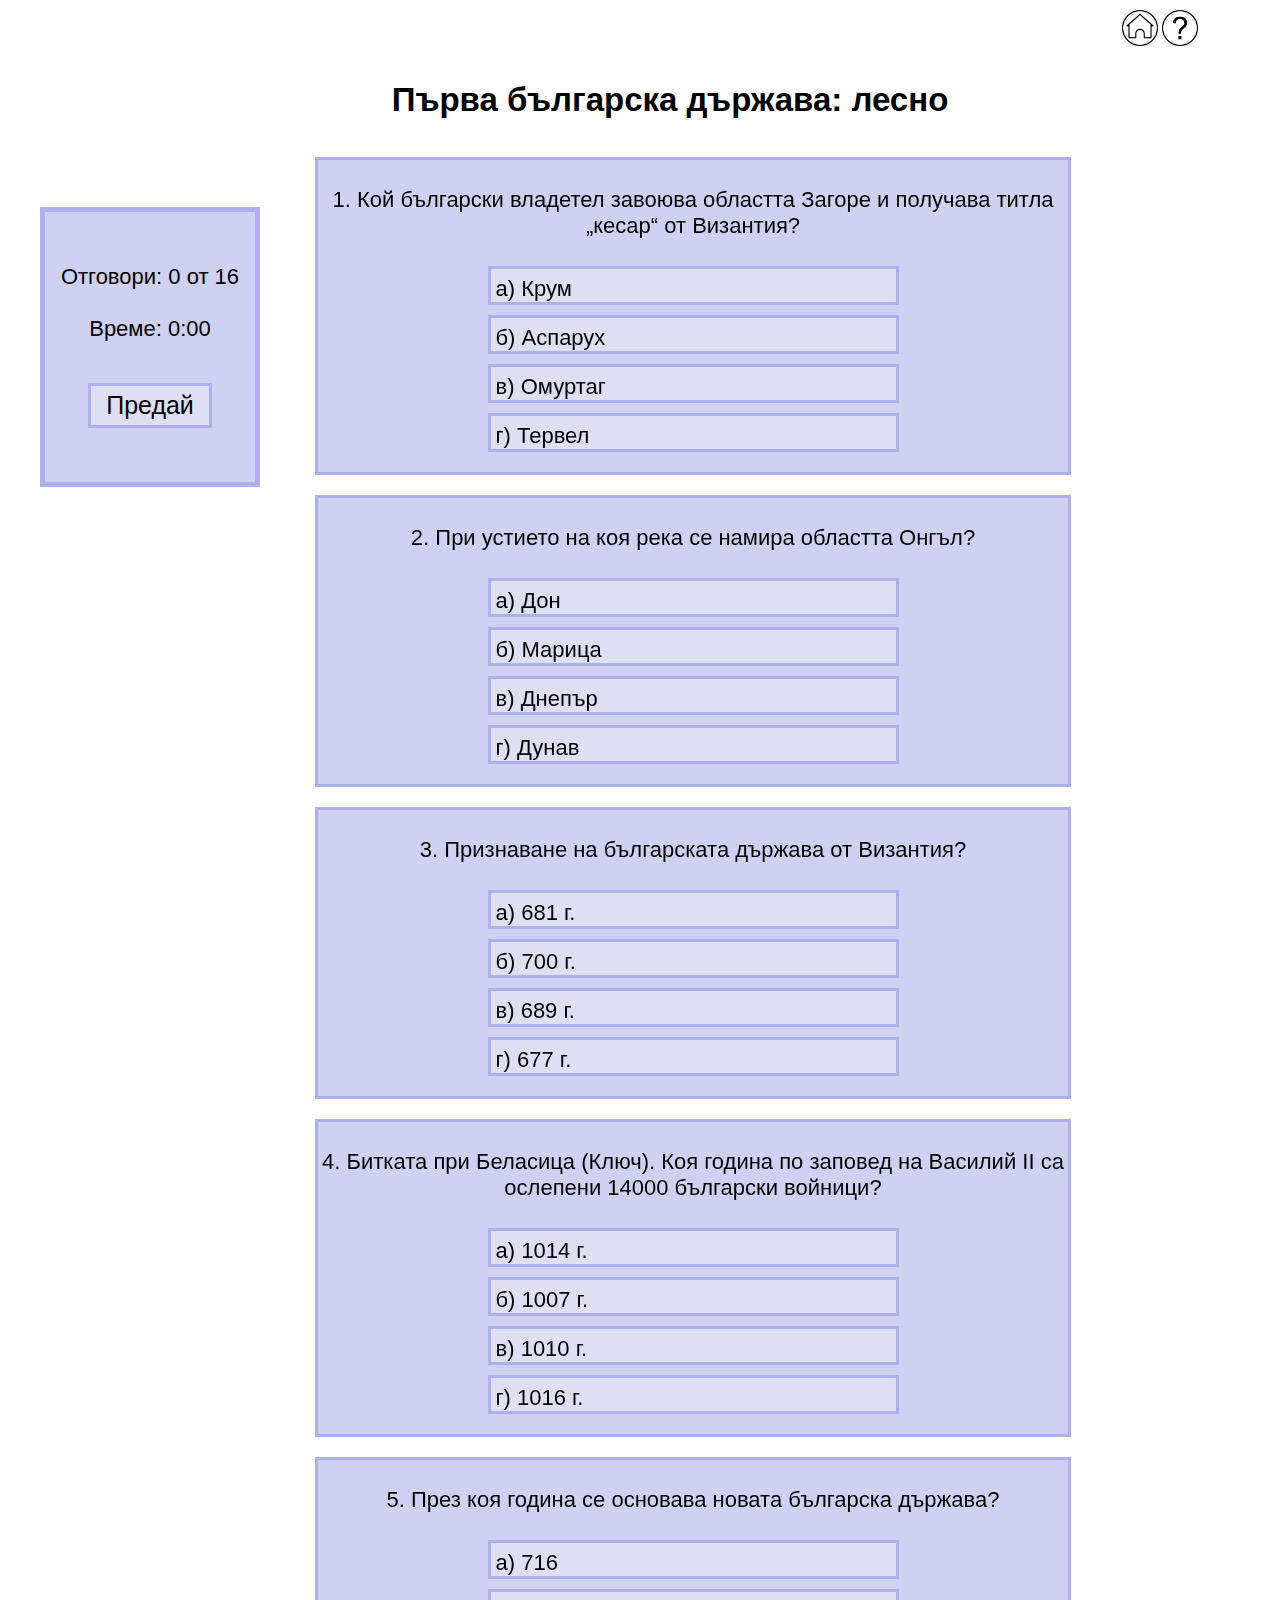
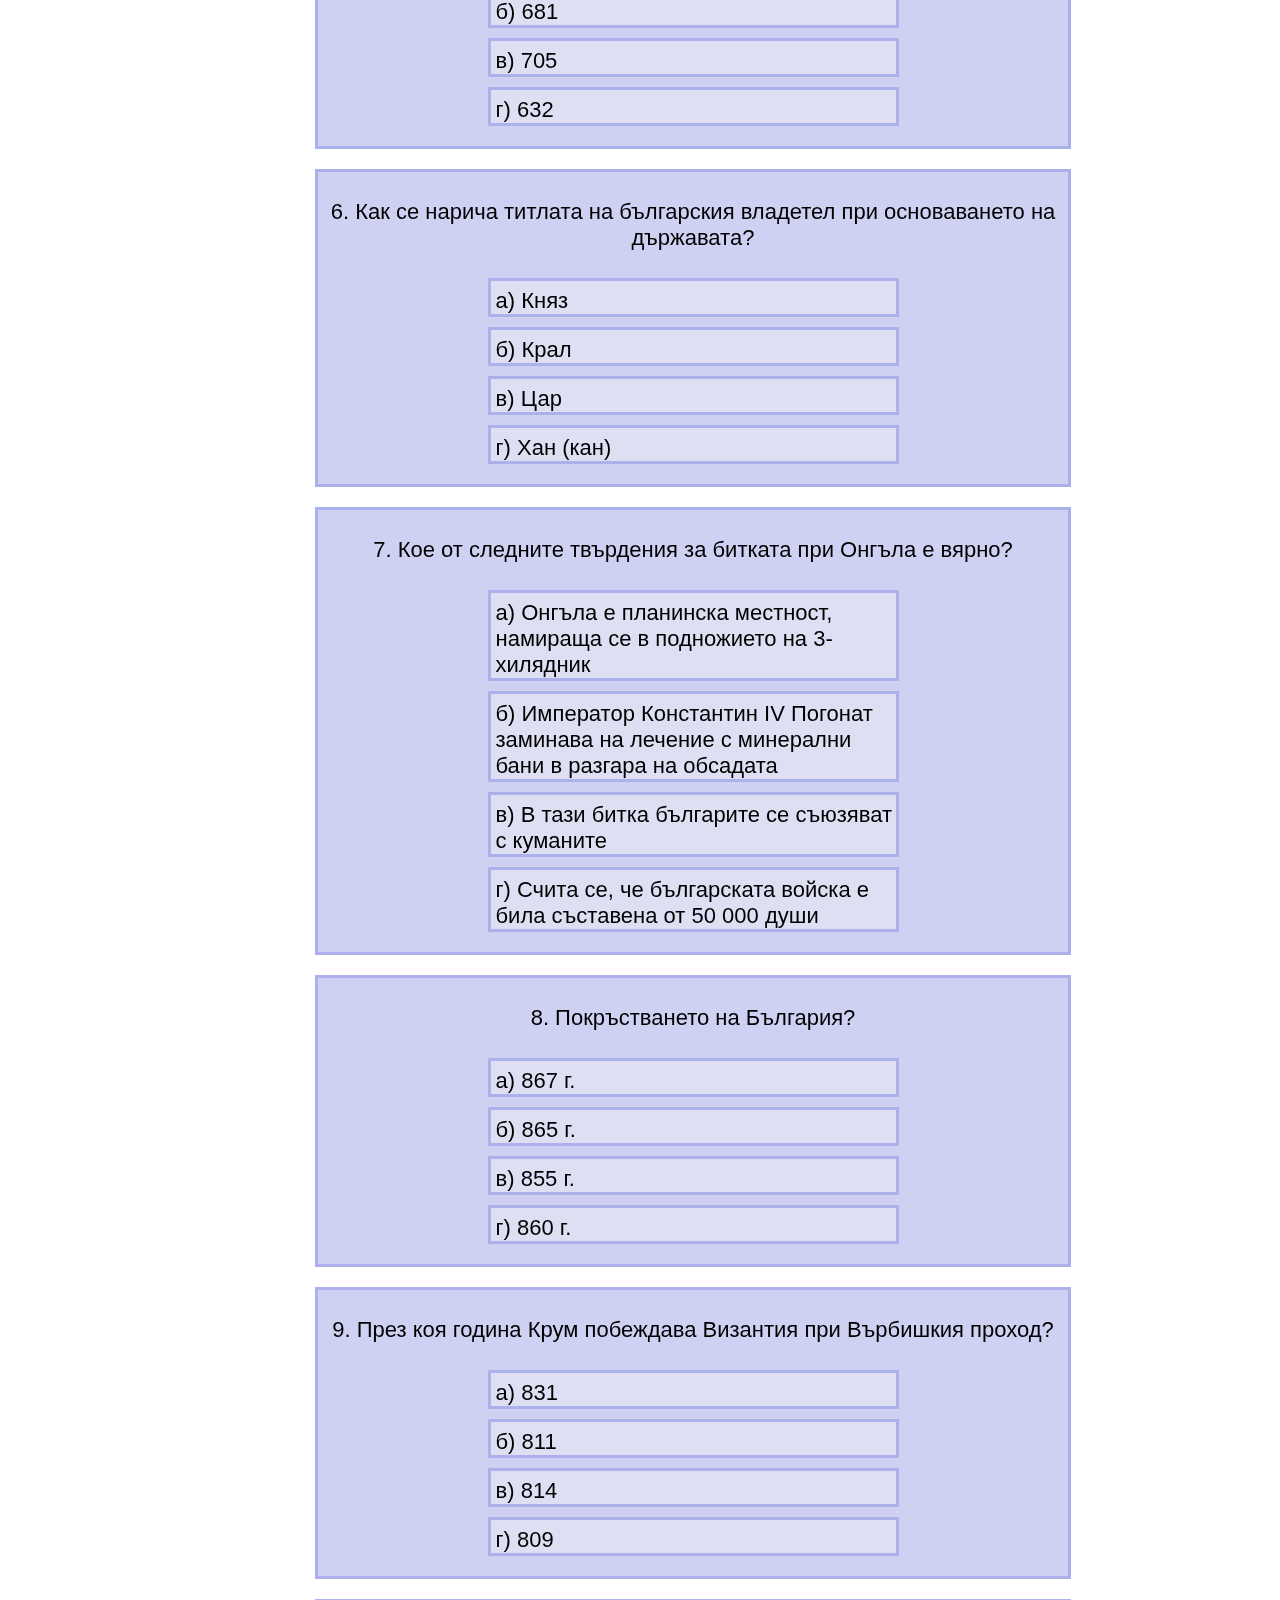
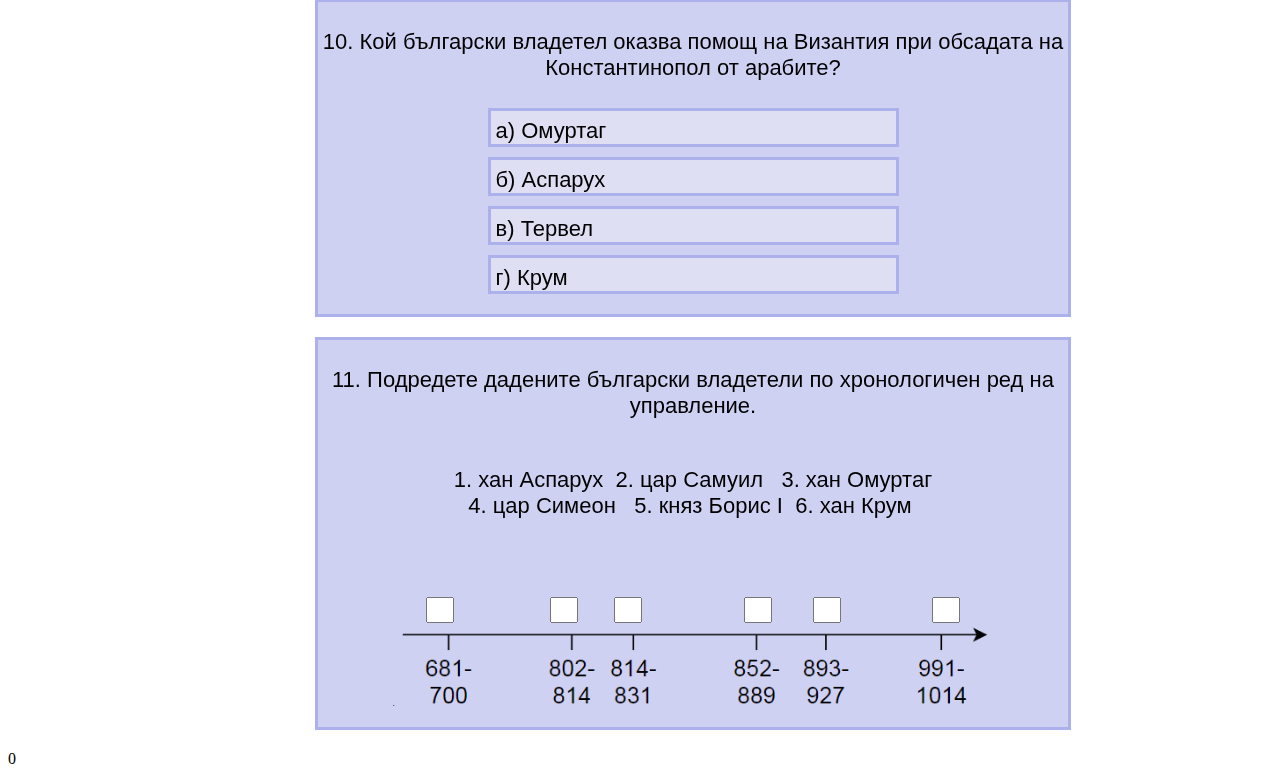
<file: Project/1-easy.html>
<!DOCTYPE html>
<html>

<head>
    <meta charset="UTF-8" />
    <title>Първа българска държава: лесно</title>
    <link rel="stylesheet" type="text/css" href="easy.css">
    <script src="logic.js"></script>
</head>

<body>
    <div id="cont">
        <a href="help.html" target="_blank" class="link"><img id="help" src="photo/help.png" title="help" alt="help"></a>
        <a href="index.html" class="link" onclick="return confirm('Ако се върнете при началната страница ще изгубите прогреса си!')"><img id="home" src="photo/home.png" title="home" alt="home"></a><br>
        <h2 id="title">Първа българска държава: лесно</h2>
        <div id="bar">
            <br><br>
            <span id="numa">Отговори</span>: <span id="num">0</span> от 16<br><br>
            Време: <span id="min">0</span>:<span id="sec">00</span><br><br>
            <button id="submit" onclick="endIt()">Предай</button><br>
            <span id="dont">Моля попълнете всички въпроси!</span>
        </div>
        <div id="cont2">
            <form id="quiz" name="quiz">
                <div class="question">
                    <p class="qtext" id="q1">1.Кой владетел обединява българите в „Стара Велика България“</p>
                    <input type="radio" id="opt11" name="q1" class="option" value="0" onclick="count(event)">
                    <label for="opt11" class="label">
                        а) <span id="11">Крум</span>
                    </label>
                    <input type="radio" id="opt12" name="q1" class="option" value="1" onclick="count(event)">
                    <label for="opt12" class="label">
                        б) <span id="12">Кубрат</span>
                    </label><br>
                    <input type="radio" id="opt13" name="q1" class="option" value="2" onclick="count(event)">
                    <label for="opt13" class="label">
                        в) <span id="13">Аспарух</span>
                    </label>
                    <input type="radio" id="opt14" name="q1" class="option" value="3" onclick="count(event)">
                    <label for="opt14" class="label">
                        г) <span id="14">Тервел</span>
                    </label>
                </div>
                <div class="question">
                    <p class="qtext" id="q2">2.С кой византийски император Тервел сключва официална договорка, според
                        която държавните граници на България са политически признати, а територията се разширява в
                        областта Загоре?</p>
                    <input type="radio" id="opt21" name="q2" class="option" value="0" onclick="count(event)">
                    <label for="opt21" class="label">
                        а) <span id="21">test</span>
                    </label>
                    <input type="radio" id="opt22" name="q2" class="option" value="1" onclick="count(event)">
                    <label for="opt22" class="label">
                        б) <span id="22">test</span>
                    </label><br>
                    <input type="radio" id="opt23" name="q2" class="option" value="2" onclick="count(event)">
                    <label for="opt23" class="label">
                        в) <span id="23">test</span>
                    </label>
                    <input type="radio" id="opt24" name="q2" class="option" value="3" onclick="count(event)">
                    <label for="opt24" class="label">
                        г) <span id="24">test</span>
                    </label>
                </div>
                <div class="question">
                    <p class="qtext" id="q3">3.Test</p>
                    <input type="radio" id="opt31" name="q3" class="option" value="0" onclick="count(event)">
                    <label for="opt31" class="label">
                        а) <span id="31">test</span>
                    </label>
                    <input type="radio" id="opt32" name="q3" class="option" value="1" onclick="count(event)">
                    <label for="opt32" class="label">
                        б) <span id="32">test</span>
                    </label><br>
                    <input type="radio" id="opt33" name="q3" class="option" value="2" onclick="count(event)">
                    <label for="opt33" class="label">
                        в) <span id="33">test</span>
                    </label>
                    <input type="radio" id="opt34" name="q3" class="option" value="3" onclick="count(event)">
                    <label for="opt34" class="label">
                        г) <span id="34">test</span>
                    </label>
                </div>
                <div class="question">
                    <p class="qtext" id="q4">4.Test</p>
                    <input type="radio" id="opt41" name="q4" class="option" value="0" onclick="count(event)">
                    <label for="opt41" class="label">
                        а) <span id="41">test</span>
                    </label>
                    <input type="radio" id="opt42" name="q4" class="option" value="1" onclick="count(event)">
                    <label for="opt42" class="label">
                        б) <span id="42">test</span>
                    </label><br>
                    <input type="radio" id="opt43" name="q4" class="option" value="2" onclick="count(event)">
                    <label for="opt43" class="label">
                        в) <span id="43">test</span>
                    </label>
                    <input type="radio" id="opt44" name="q4" class="option" value="3" onclick="count(event)">
                    <label for="opt44" class="label">
                        г) <span id="44">test</span>
                    </label>
                </div>
                <div class="question">
                    <p class="qtext" id="q5">5.Test</p>
                    <input type="radio" id="opt51" name="q5" class="option" value="0" onclick="count(event)">
                    <label for="opt51" class="label">
                        а) <span id="51">test</span>
                    </label>
                    <input type="radio" id="opt52" name="q5" class="option" value="1" onclick="count(event)">
                    <label for="opt52" class="label">
                        б) <span id="52">test</span>
                    </label><br>
                    <input type="radio" id="opt53" name="q5" class="option" value="2" onclick="count(event)">
                    <label for="opt53" class="label">
                        в) <span id="53">test</span>
                    </label>
                    <input type="radio" id="opt54" name="q5" class="option" value="3" onclick="count(event)">
                    <label for="opt54" class="label">
                        г) <span id="54">test</span>
                    </label>
                </div>
                <div class="question">
                    <p class="qtext" id="q6">6.Test</p>
                    <input type="radio" id="opt61" name="q6" class="option" value="0" onclick="count(event)">
                    <label for="opt61" class="label">
                        а) <span id="61">test</span>
                    </label>
                    <input type="radio" id="opt62" name="q6" class="option" value="1" onclick="count(event)">
                    <label for="opt62" class="label">
                        б) <span id="62">test</span>
                    </label><br>
                    <input type="radio" id="opt63" name="q6" class="option" value="2" onclick="count(event)">
                    <label for="opt63" class="label">
                        в) <span id="63">test</span>
                    </label>
                    <input type="radio" id="opt64" name="q6" class="option" value="3" onclick="count(event)">
                    <label for="opt64" class="label">
                        г) <span id="64">test</span>
                    </label>
                </div>
                <div class="question">
                    <p class="qtext" id="q7">7.Test</p>
                    <input type="radio" id="opt71" name="q7" class="option" value="0" onclick="count(event)">
                    <label for="opt71" class="label">
                        а) <span id="71">test</span>
                    </label>
                    <input type="radio" id="opt72" name="q7" class="option" value="1" onclick="count(event)">
                    <label for="opt72" class="label">
                        б) <span id="72">test</span>
                    </label><br>
                    <input type="radio" id="opt73" name="q7" class="option" value="2" onclick="count(event)">
                    <label for="opt73" class="label">
                        в) <span id="73">test</span>
                    </label>
                    <input type="radio" id="opt74" name="q7" class="option" value="3" onclick="count(event)">
                    <label for="opt74" class="label">
                        г) <span id="74">test</span>
                    </label>
                </div>
                <div class="question">
                    <p class="qtext" id="q8">8.Test</p>
                    <input type="radio" id="opt81" name="q8" class="option" value="0" onclick="count(event)">
                    <label for="opt81" class="label">
                        а) <span id="81">test</span>
                    </label>
                    <input type="radio" id="opt82" name="q8" class="option" value="1" onclick="count(event)">
                    <label for="opt82" class="label">
                        б) <span id="82">test</span>
                    </label><br>
                    <input type="radio" id="opt83" name="q8" class="option" value="2" onclick="count(event)">
                    <label for="opt83" class="label">
                        в) <span id="83">test</span>
                    </label>
                    <input type="radio" id="opt84" name="q8" class="option" value="3" onclick="count(event)">
                    <label for="opt84" class="label">
                        г) <span id="84">test</span>
                    </label>
                </div>
                <div class="question">
                    <p class="qtext" id="q9">9.Test</p>
                    <input type="radio" id="opt91" name="q9" class="option" value="0" onclick="count(event)">
                    <label for="opt91" class="label">
                        а) <span id="91">test</span>
                    </label>
                    <input type="radio" id="opt92" name="q9" class="option" value="1" onclick="count(event)">
                    <label for="opt92" class="label">
                        б) <span id="92">test</span>
                    </label><br>
                    <input type="radio" id="opt93" name="q9" class="option" value="2" onclick="count(event)">
                    <label for="opt93" class="label">
                        в) <span id="93">test</span>
                    </label>
                    <input type="radio" id="opt94" name="q9" class="option" value="3" onclick="count(event)">
                    <label for="opt94" class="label">
                        г) <span id="94">test</span>
                    </label>
                </div>
                <div class="question">
                    <p class="qtext" id="q10">10.Test</p>
                    <input type="radio" id="opt101" name="q10" class="option" value="0" onclick="count(event)">
                    <label for="opt101" class="label">
                        а) <span id="101">test</span>
                    </label>
                    <input type="radio" id="opt102" name="q10" class="option" value="1" onclick="count(event)">
                    <label for="opt102" class="label">
                        б) <span id="102">test</span>
                    </label><br>
                    <input type="radio" id="opt103" name="q10" class="option" value="2" onclick="count(event)">
                    <label for="opt103" class="label">
                        в) <span id="103">test</span>
                    </label>
                    <input type="radio" id="opt104" name="q10" class="option" value="3" onclick="count(event)">
                    <label for="opt104" class="label">
                        г) <span id="104">test</span>
                    </label>
                </div>
                <div class="time">
                    <p class="qtext" id="timet">11. Подредете дадените български владетели по хронологичен ред на
                        управление.</p><br>
                    <span class="white">1. хан Аспарух  2. цар Самуил   3. хан Омуртаг</span><br>
                    <span class="white">4. цар Симеон   5. княз Борис I  6. хан Крум </span><br><br><br><br>

                    <input type="text" id="n10" name="n1" class="square" maxlength="1" onchange="timeTable(event)">
                    <input type="text" id="n11" name="n2" class="square" maxlength="1" onchange="timeTable(event)">
                    <input type="text" id="n12" name="n3" class="square" maxlength="1" onchange="timeTable(event)">
                    <input type="text" id="n13" name="n4" class="square" maxlength="1" onchange="timeTable(event)">
                    <input type="text" id="n14" name="n5" class="square" maxlength="1" onchange="timeTable(event)">
                    <input type="text" id="n15" name="n6" class="square" maxlength="1" onchange="timeTable(event)"><br>
                    <img id="time_table" src="photo/time.png" title="time_table" alt="time_table">

                </div>
            </form>
            <div id="end">
                <span id="endt">Сгрешени въпроси: </span><span id="errors"></span><br><br>
                <div class="info" id="i0">
                    <span class="wrong" id="wrong0">test</span><br><br>
                    Кратка подсказка: <span id="info0">...</span><br><br>
                    Отговор и допълнителна литература ще намерите <a target="_blank" href="404.html" id="link0">тук</a>.<br><br>
                </div>
                <div class="info" id="i1">
                    <span class="wrong" id="wrong1">test</span><br><br>
                    Кратка подсказка: <span id="info1">...</span><br><br>
                    Отговор и допълнителна литература ще намерите <a  target="_blank" href="404.html" id="link1">тук</a>.<br><br>
                </div>
                <div class="info" id="i2">
                    <span class="wrong" id="wrong2">test</span><br><br>
                    Кратка подсказка: <span id="info2">...</span><br><br>
                    Отговор и допълнителна литература ще намерите <a target="_blank" href="404.html" id="link2">тук</a>.<br><br>
                </div>
                <div class="info" id="i3">
                    <span class="wrong" id="wrong3">test</span><br><br>
                    Кратка подсказка: <span id="info3">...</span><br><br>
                    Отговор и допълнителна литература ще намерите <a target="_blank" href="404.html" id="link3">тук</a>.<br><br>
                </div>
                <div class="info" id="i4">
                    <span class="wrong" id="wrong4">test</span><br><br>
                    Кратка подсказка: <span id="info4">...</span><br><br>
                    Отговор и допълнителна литература ще намерите <a target="_blank" href="404.html" id="link4">тук</a>.<br><br>
                </div>
                <div class="info" id="i5">
                    <span class="wrong" id="wrong5">test</span><br><br>
                    Кратка подсказка: <span id="info5">...</span><br><br>
                    Отговор и допълнителна литература ще намерите <a  target="_blank" href="404.html" id="link5">тук</a>.<br><br>
                </div>
                <div class="info" id="i6">
                    <span class="wrong" id="wrong6">test</span><br><br>
                    Кратка подсказка: <span id="info6">...</span><br><br>
                    Отговор и допълнителна литература ще намерите <a target="_blank" href="404.html" id="link6">тук</a>.<br><br>
                </div>
                <div class="info" id="i7">
                    <span class="wrong" id="wrong7">test</span><br><br>
                    Кратка подсказка: <span id="info7">...</span><br><br>
                    Отговор и допълнителна литература ще намерите <a target="_blank" href="404.html" id="link7">тук</a>.<br><br>
                </div>
                <div class="info" id="i8">
                    <span class="wrong" id="wrong8">test</span><br><br>
                    Кратка подсказка: <span id="info8">...</span><br><br>
                    Отговор и допълнителна литература ще намерите <a target="_blank" href="404.html" id="link8">тук</a>.<br><br>
                </div>
                <div class="info" id="i9">
                    <span class="wrong" id="wrong9">test</span><br><br>
                    Кратка подсказка: <span id="info9">...</span><br><br>
                    Отговор и допълнителна литература ще намерите <a target="_blank" href="404.html" id="link9">тук</a>.<br><br>
                </div>
            </div>
        </div>
    </div>
    <div id="diff">0</div>
</body>

</html>
</file>
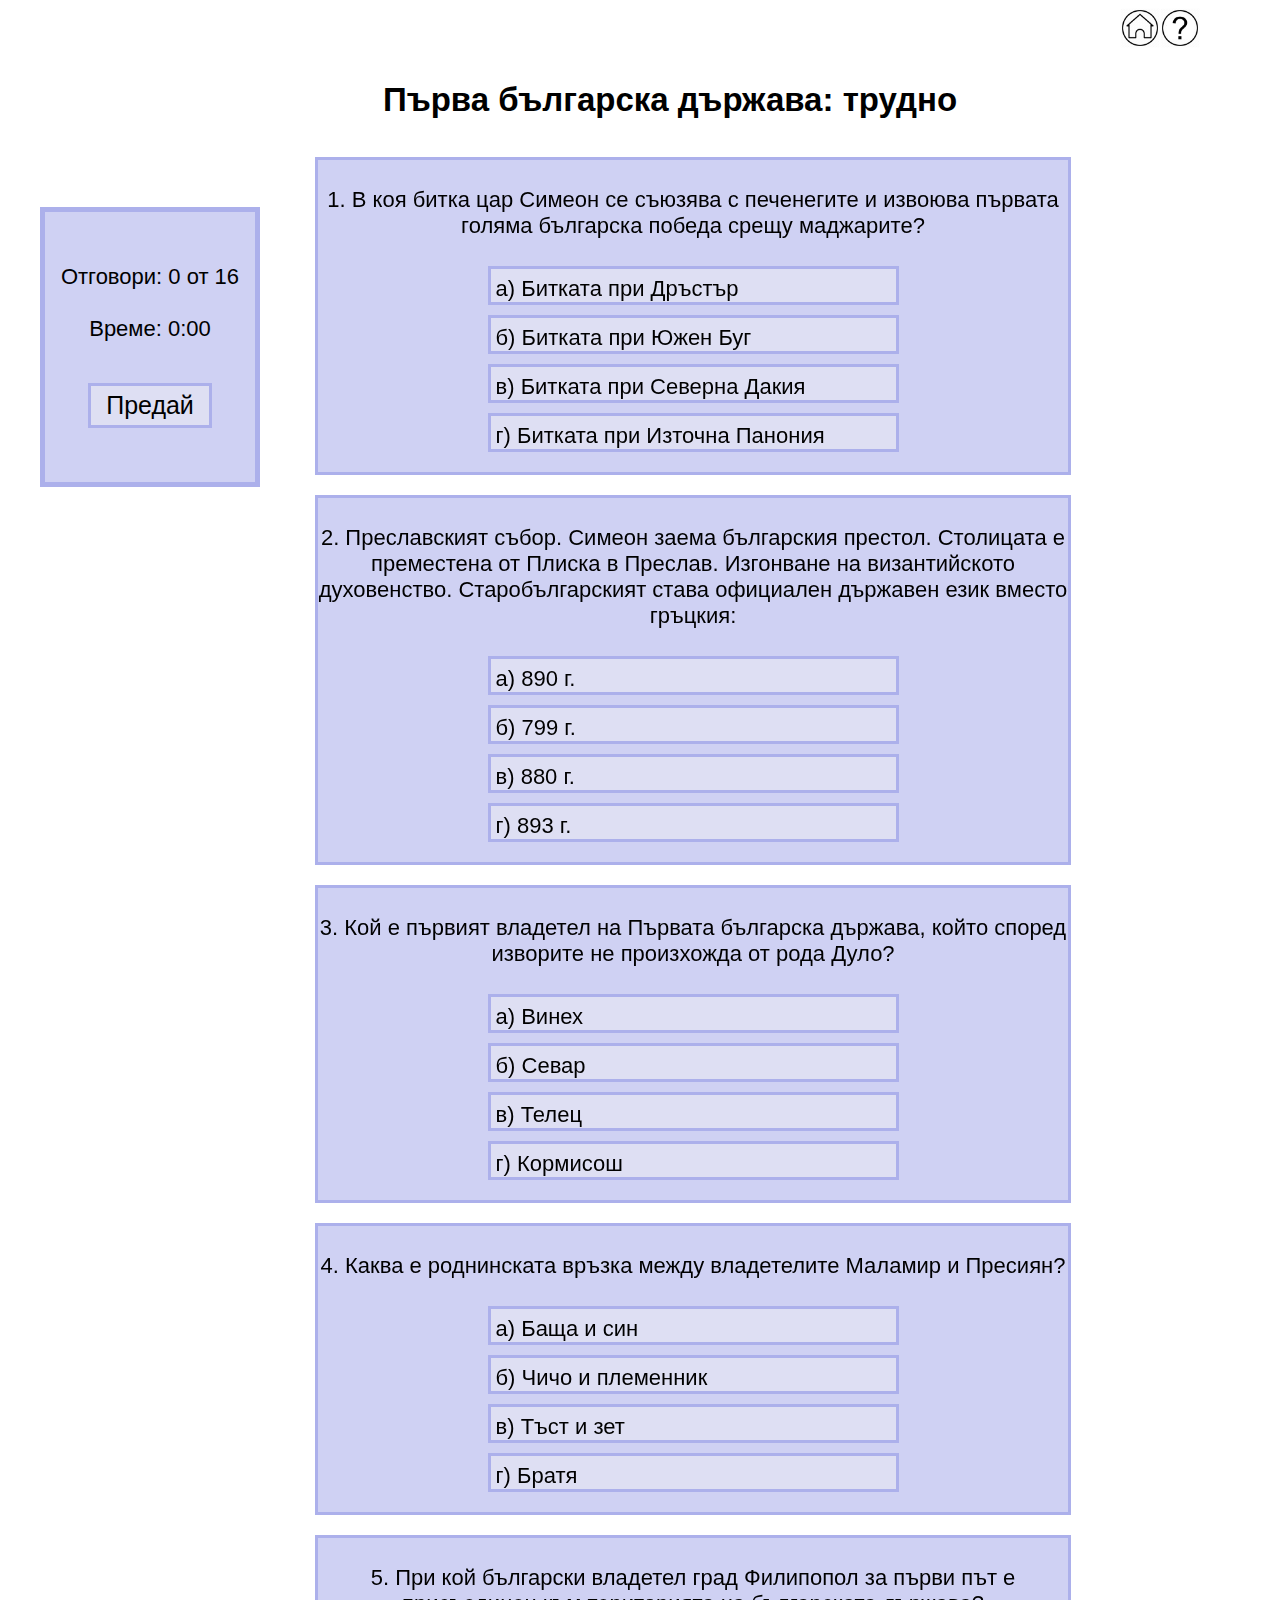
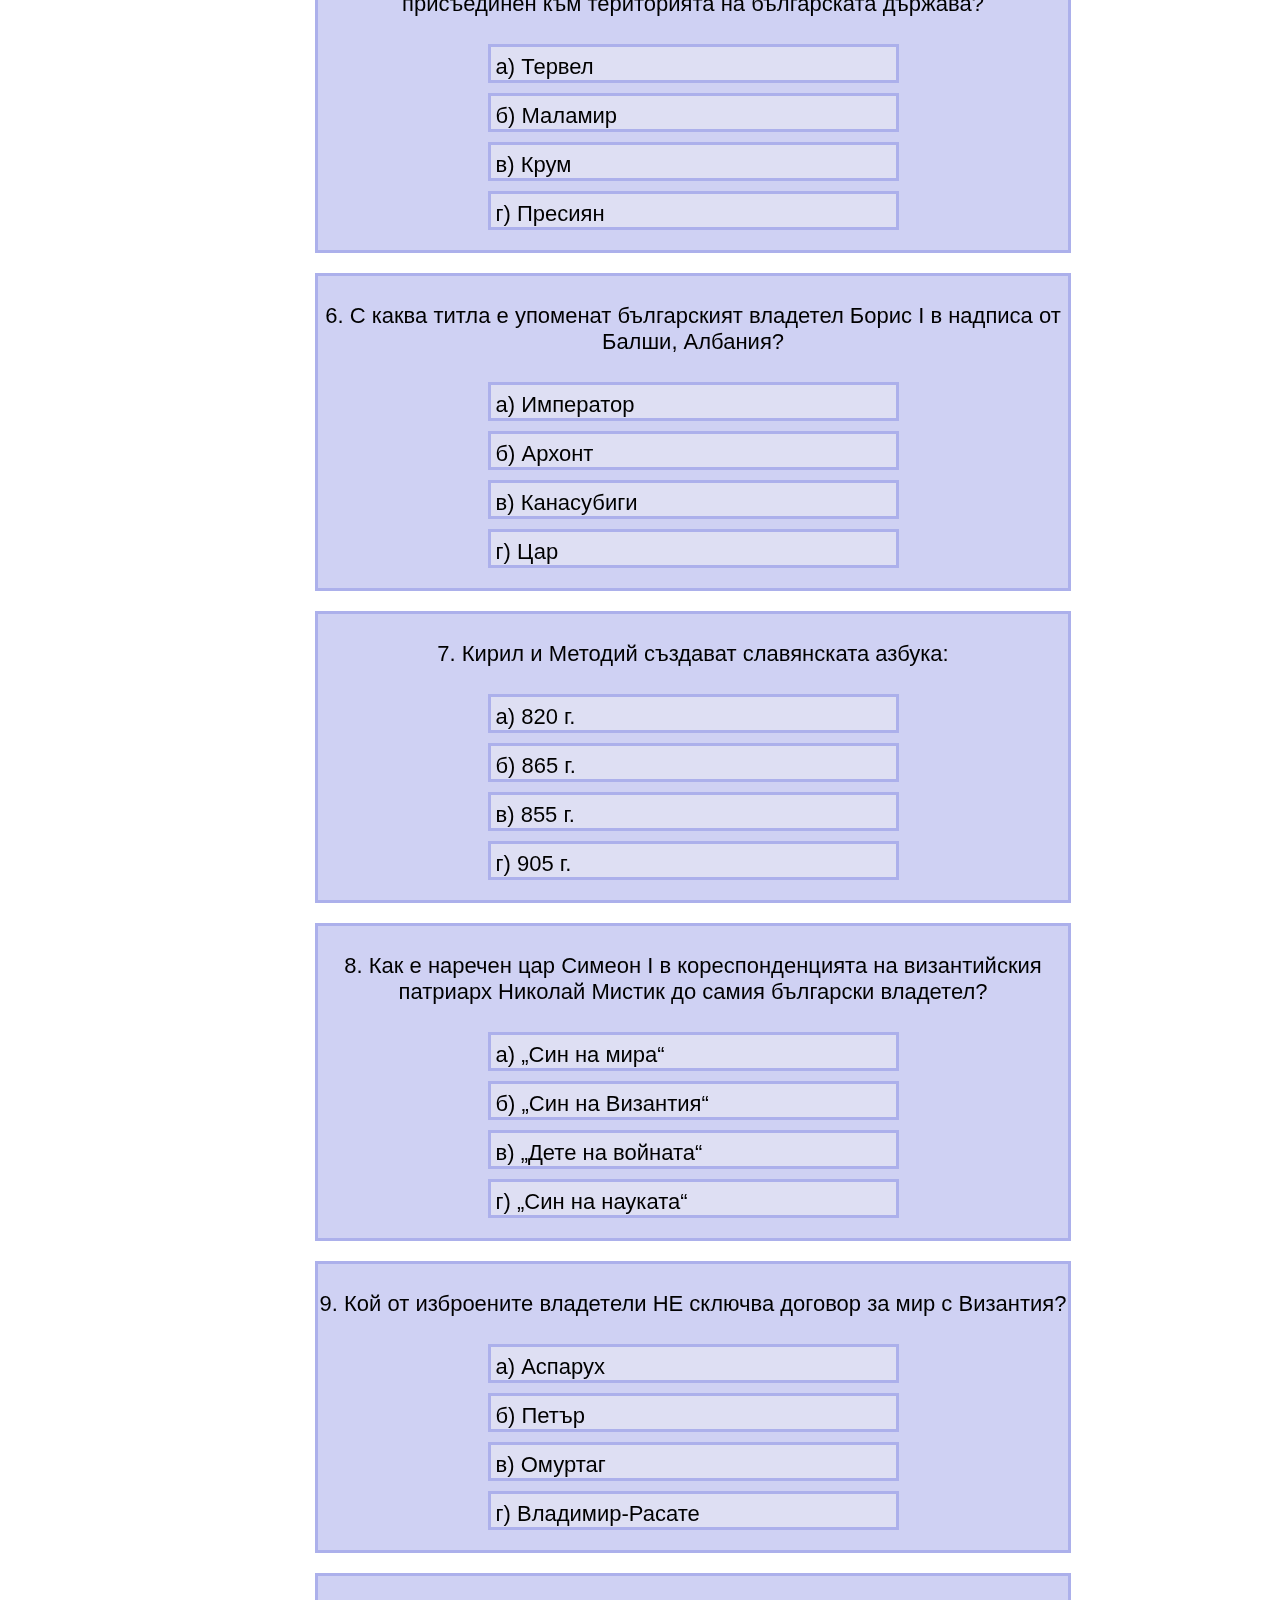
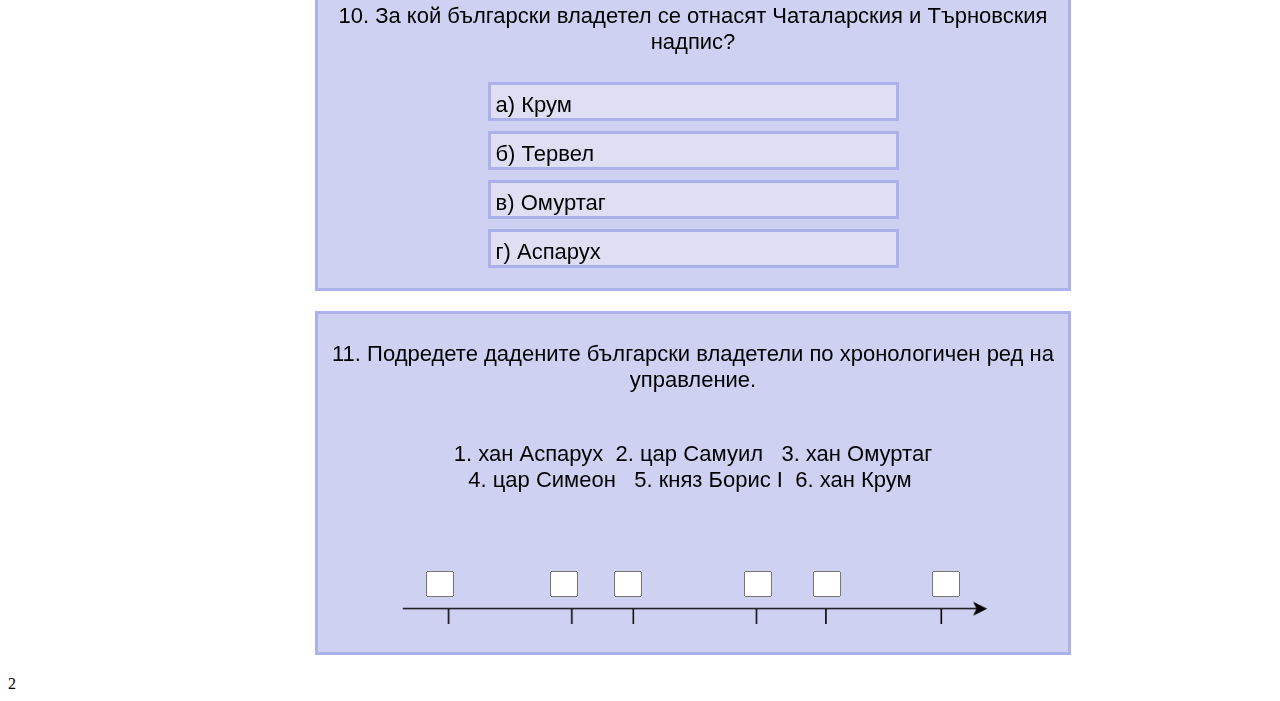
<file: Project/1-hard.html>
<!DOCTYPE html>
<html>

<head>
    <meta charset="UTF-8" />
    <title>Първа българска държава: трудно</title>
    <link rel="stylesheet" type="text/css" href="easy.css">
    <script src="logic.js"></script>
</head>

<body>
    <div id="cont">
        <a href="help.html" target="_blank" class="link"><img id="help" src="photo/help.png" title="help" alt="help"></a>
        <a href="index.html" class="link" onclick="return confirm('Ако се върнете при началната страница ще изгубите прогреса си!')"><img id="home" src="photo/home.png" title="home" alt="home"></a><br>
        <h2 id="title">Първа българска държава: трудно</h2>
        <div id="bar">
            <br><br>
            <span id="numa">Отговори</span>: <span id="num">0</span> от 16<br><br>
            Време: <span id="min">0</span>:<span id="sec">00</span><br><br>
            <button id="submit" onclick="endIt()">Предай</button><br>
            <span id="dont">Моля попълнете всички въпроси!</span>
        </div>
        <div id="cont2">
            <form id="quiz" name="quiz">
                <div class="question">
                    <p class="qtext" id="q1">1.Кой владетел обединява българите в „Стара Велика България“</p>
                    <input type="radio" id="opt11" name="q1" class="option" value="0" onclick="count(event)">
                    <label for="opt11" class="label">
                        а) <span id="11">Крум</span>
                    </label>
                    <input type="radio" id="opt12" name="q1" class="option" value="1" onclick="count(event)">
                    <label for="opt12" class="label">
                        б) <span id="12">Кубрат</span>
                    </label><br>
                    <input type="radio" id="opt13" name="q1" class="option" value="2" onclick="count(event)">
                    <label for="opt13" class="label">
                        в) <span id="13">Аспарух</span>
                    </label>
                    <input type="radio" id="opt14" name="q1" class="option" value="3" onclick="count(event)">
                    <label for="opt14" class="label">
                        г) <span id="14">Тервел</span>
                    </label>
                </div>
                <div class="question">
                    <p class="qtext" id="q2">2.С кой византийски император Тервел сключва официална договорка, според
                        която държавните граници на България са политически признати, а територията се разширява в
                        областта Загоре?</p>
                    <input type="radio" id="opt21" name="q2" class="option" value="0" onclick="count(event)">
                    <label for="opt21" class="label">
                        а) <span id="21">test</span>
                    </label>
                    <input type="radio" id="opt22" name="q2" class="option" value="1" onclick="count(event)">
                    <label for="opt22" class="label">
                        б) <span id="22">test</span>
                    </label><br>
                    <input type="radio" id="opt23" name="q2" class="option" value="2" onclick="count(event)">
                    <label for="opt23" class="label">
                        в) <span id="23">test</span>
                    </label>
                    <input type="radio" id="opt24" name="q2" class="option" value="3" onclick="count(event)">
                    <label for="opt24" class="label">
                        г) <span id="24">test</span>
                    </label>
                </div>
                <div class="question">
                    <p class="qtext" id="q3">3.Test</p>
                    <input type="radio" id="opt31" name="q3" class="option" value="0" onclick="count(event)">
                    <label for="opt31" class="label">
                        а) <span id="31">test</span>
                    </label>
                    <input type="radio" id="opt32" name="q3" class="option" value="1" onclick="count(event)">
                    <label for="opt32" class="label">
                        б) <span id="32">test</span>
                    </label><br>
                    <input type="radio" id="opt33" name="q3" class="option" value="2" onclick="count(event)">
                    <label for="opt33" class="label">
                        в) <span id="33">test</span>
                    </label>
                    <input type="radio" id="opt34" name="q3" class="option" value="3" onclick="count(event)">
                    <label for="opt34" class="label">
                        г) <span id="34">test</span>
                    </label>
                </div>
                <div class="question">
                    <p class="qtext" id="q4">4.Test</p>
                    <input type="radio" id="opt41" name="q4" class="option" value="0" onclick="count(event)">
                    <label for="opt41" class="label">
                        а) <span id="41">test</span>
                    </label>
                    <input type="radio" id="opt42" name="q4" class="option" value="1" onclick="count(event)">
                    <label for="opt42" class="label">
                        б) <span id="42">test</span>
                    </label><br>
                    <input type="radio" id="opt43" name="q4" class="option" value="2" onclick="count(event)">
                    <label for="opt43" class="label">
                        в) <span id="43">test</span>
                    </label>
                    <input type="radio" id="opt44" name="q4" class="option" value="3" onclick="count(event)">
                    <label for="opt44" class="label">
                        г) <span id="44">test</span>
                    </label>
                </div>
                <div class="question">
                    <p class="qtext" id="q5">5.Test</p>
                    <input type="radio" id="opt51" name="q5" class="option" value="0" onclick="count(event)">
                    <label for="opt51" class="label">
                        а) <span id="51">test</span>
                    </label>
                    <input type="radio" id="opt52" name="q5" class="option" value="1" onclick="count(event)">
                    <label for="opt52" class="label">
                        б) <span id="52">test</span>
                    </label><br>
                    <input type="radio" id="opt53" name="q5" class="option" value="2" onclick="count(event)">
                    <label for="opt53" class="label">
                        в) <span id="53">test</span>
                    </label>
                    <input type="radio" id="opt54" name="q5" class="option" value="3" onclick="count(event)">
                    <label for="opt54" class="label">
                        г) <span id="54">test</span>
                    </label>
                </div>
                <div class="question">
                    <p class="qtext" id="q6">6.Test</p>
                    <input type="radio" id="opt61" name="q6" class="option" value="0" onclick="count(event)">
                    <label for="opt61" class="label">
                        а) <span id="61">test</span>
                    </label>
                    <input type="radio" id="opt62" name="q6" class="option" value="1" onclick="count(event)">
                    <label for="opt62" class="label">
                        б) <span id="62">test</span>
                    </label><br>
                    <input type="radio" id="opt63" name="q6" class="option" value="2" onclick="count(event)">
                    <label for="opt63" class="label">
                        в) <span id="63">test</span>
                    </label>
                    <input type="radio" id="opt64" name="q6" class="option" value="3" onclick="count(event)">
                    <label for="opt64" class="label">
                        г) <span id="64">test</span>
                    </label>
                </div>
                <div class="question">
                    <p class="qtext" id="q7">7.Test</p>
                    <input type="radio" id="opt71" name="q7" class="option" value="0" onclick="count(event)">
                    <label for="opt71" class="label">
                        а) <span id="71">test</span>
                    </label>
                    <input type="radio" id="opt72" name="q7" class="option" value="1" onclick="count(event)">
                    <label for="opt72" class="label">
                        б) <span id="72">test</span>
                    </label><br>
                    <input type="radio" id="opt73" name="q7" class="option" value="2" onclick="count(event)">
                    <label for="opt73" class="label">
                        в) <span id="73">test</span>
                    </label>
                    <input type="radio" id="opt74" name="q7" class="option" value="3" onclick="count(event)">
                    <label for="opt74" class="label">
                        г) <span id="74">test</span>
                    </label>
                </div>
                <div class="question">
                    <p class="qtext" id="q8">8.Test</p>
                    <input type="radio" id="opt81" name="q8" class="option" value="0" onclick="count(event)">
                    <label for="opt81" class="label">
                        а) <span id="81">test</span>
                    </label>
                    <input type="radio" id="opt82" name="q8" class="option" value="1" onclick="count(event)">
                    <label for="opt82" class="label">
                        б) <span id="82">test</span>
                    </label><br>
                    <input type="radio" id="opt83" name="q8" class="option" value="2" onclick="count(event)">
                    <label for="opt83" class="label">
                        в) <span id="83">test</span>
                    </label>
                    <input type="radio" id="opt84" name="q8" class="option" value="3" onclick="count(event)">
                    <label for="opt84" class="label">
                        г) <span id="84">test</span>
                    </label>
                </div>
                <div class="question">
                    <p class="qtext" id="q9">9.Test</p>
                    <input type="radio" id="opt91" name="q9" class="option" value="0" onclick="count(event)">
                    <label for="opt91" class="label">
                        а) <span id="91">test</span>
                    </label>
                    <input type="radio" id="opt92" name="q9" class="option" value="1" onclick="count(event)">
                    <label for="opt92" class="label">
                        б) <span id="92">test</span>
                    </label><br>
                    <input type="radio" id="opt93" name="q9" class="option" value="2" onclick="count(event)">
                    <label for="opt93" class="label">
                        в) <span id="93">test</span>
                    </label>
                    <input type="radio" id="opt94" name="q9" class="option" value="3" onclick="count(event)">
                    <label for="opt94" class="label">
                        г) <span id="94">test</span>
                    </label>
                </div>
                <div class="question">
                    <p class="qtext" id="q10">10.Test</p>
                    <input type="radio" id="opt101" name="q10" class="option" value="0" onclick="count(event)">
                    <label for="opt101" class="label">
                        а) <span id="101">test</span>
                    </label>
                    <input type="radio" id="opt102" name="q10" class="option" value="1" onclick="count(event)">
                    <label for="opt102" class="label">
                        б) <span id="102">test</span>
                    </label><br>
                    <input type="radio" id="opt103" name="q10" class="option" value="2" onclick="count(event)">
                    <label for="opt103" class="label">
                        в) <span id="103">test</span>
                    </label>
                    <input type="radio" id="opt104" name="q10" class="option" value="3" onclick="count(event)">
                    <label for="opt104" class="label">
                        г) <span id="104">test</span>
                    </label>
                </div>
                <div class="time">
                    <p class="qtext" id="timet">11. Подредете дадените български владетели по хронологичен ред на
                        управление.</p><br>
                    <span class="white">1. хан Аспарух  2. цар Самуил   3. хан Омуртаг</span><br>
                    <span class="white">4. цар Симеон   5. княз Борис I  6. хан Крум </span><br><br><br><br>

                    <input type="text" id="n10" name="n1" class="square" maxlength="1" onchange="timeTable(event)">
                    <input type="text" id="n11" name="n2" class="square" maxlength="1" onchange="timeTable(event)">
                    <input type="text" id="n12" name="n3" class="square" maxlength="1" onchange="timeTable(event)">
                    <input type="text" id="n13" name="n4" class="square" maxlength="1" onchange="timeTable(event)">
                    <input type="text" id="n14" name="n5" class="square" maxlength="1" onchange="timeTable(event)">
                    <input type="text" id="n15" name="n6" class="square" maxlength="1" onchange="timeTable(event)"><br>
                    <img id="time_table" src="photo/time2.png" title="time_table" alt="time_table">

                </div>
            </form>
            <div id="end">
                <span id="endt">Сгрешени въпроси: </span><span id="errors"></span><br><br>
                <div class="info" id="i0">
                    <span class="wrong" id="wrong0">test</span><br><br>
                    Кратка подсказка: <span id="info0">...</span><br><br>
                    Отговор и допълнителна литература ще намерите <a target="_blank" href="404.html" id="link0">тук</a>.<br><br>
                </div>
                <div class="info" id="i1">
                    <span class="wrong" id="wrong1">test</span><br><br>
                    Кратка подсказка: <span id="info1">...</span><br><br>
                    Отговор и допълнителна литература ще намерите <a  target="_blank" href="404.html" id="link1">тук</a>.<br><br>
                </div>
                <div class="info" id="i2">
                    <span class="wrong" id="wrong2">test</span><br><br>
                    Кратка подсказка: <span id="info2">...</span><br><br>
                    Отговор и допълнителна литература ще намерите <a target="_blank" href="404.html" id="link2">тук</a>.<br><br>
                </div>
                <div class="info" id="i3">
                    <span class="wrong" id="wrong3">test</span><br><br>
                    Кратка подсказка: <span id="info3">...</span><br><br>
                    Отговор и допълнителна литература ще намерите <a target="_blank" href="404.html" id="link3">тук</a>.<br><br>
                </div>
                <div class="info" id="i4">
                    <span class="wrong" id="wrong4">test</span><br><br>
                    Кратка подсказка: <span id="info4">...</span><br><br>
                    Отговор и допълнителна литература ще намерите <a target="_blank" href="404.html" id="link4">тук</a>.<br><br>
                </div>
                <div class="info" id="i5">
                    <span class="wrong" id="wrong5">test</span><br><br>
                    Кратка подсказка: <span id="info5">...</span><br><br>
                    Отговор и допълнителна литература ще намерите <a  target="_blank" href="404.html" id="link5">тук</a>.<br><br>
                </div>
                <div class="info" id="i6">
                    <span class="wrong" id="wrong6">test</span><br><br>
                    Кратка подсказка: <span id="info6">...</span><br><br>
                    Отговор и допълнителна литература ще намерите <a target="_blank" href="404.html" id="link6">тук</a>.<br><br>
                </div>
                <div class="info" id="i7">
                    <span class="wrong" id="wrong7">test</span><br><br>
                    Кратка подсказка: <span id="info7">...</span><br><br>
                    Отговор и допълнителна литература ще намерите <a target="_blank" href="404.html" id="link7">тук</a>.<br><br>
                </div>
                <div class="info" id="i8">
                    <span class="wrong" id="wrong8">test</span><br><br>
                    Кратка подсказка: <span id="info8">...</span><br><br>
                    Отговор и допълнителна литература ще намерите <a target="_blank" href="404.html" id="link8">тук</a>.<br><br>
                </div>
                <div class="info" id="i9">
                    <span class="wrong" id="wrong9">test</span><br><br>
                    Кратка подсказка: <span id="info9">...</span><br><br>
                    Отговор и допълнителна литература ще намерите <a target="_blank" href="404.html" id="link9">тук</a>.<br><br>
                </div>
            </div>
        </div>
    </div>
    <div id="diff">2</div>
</body>

</html>
</file>
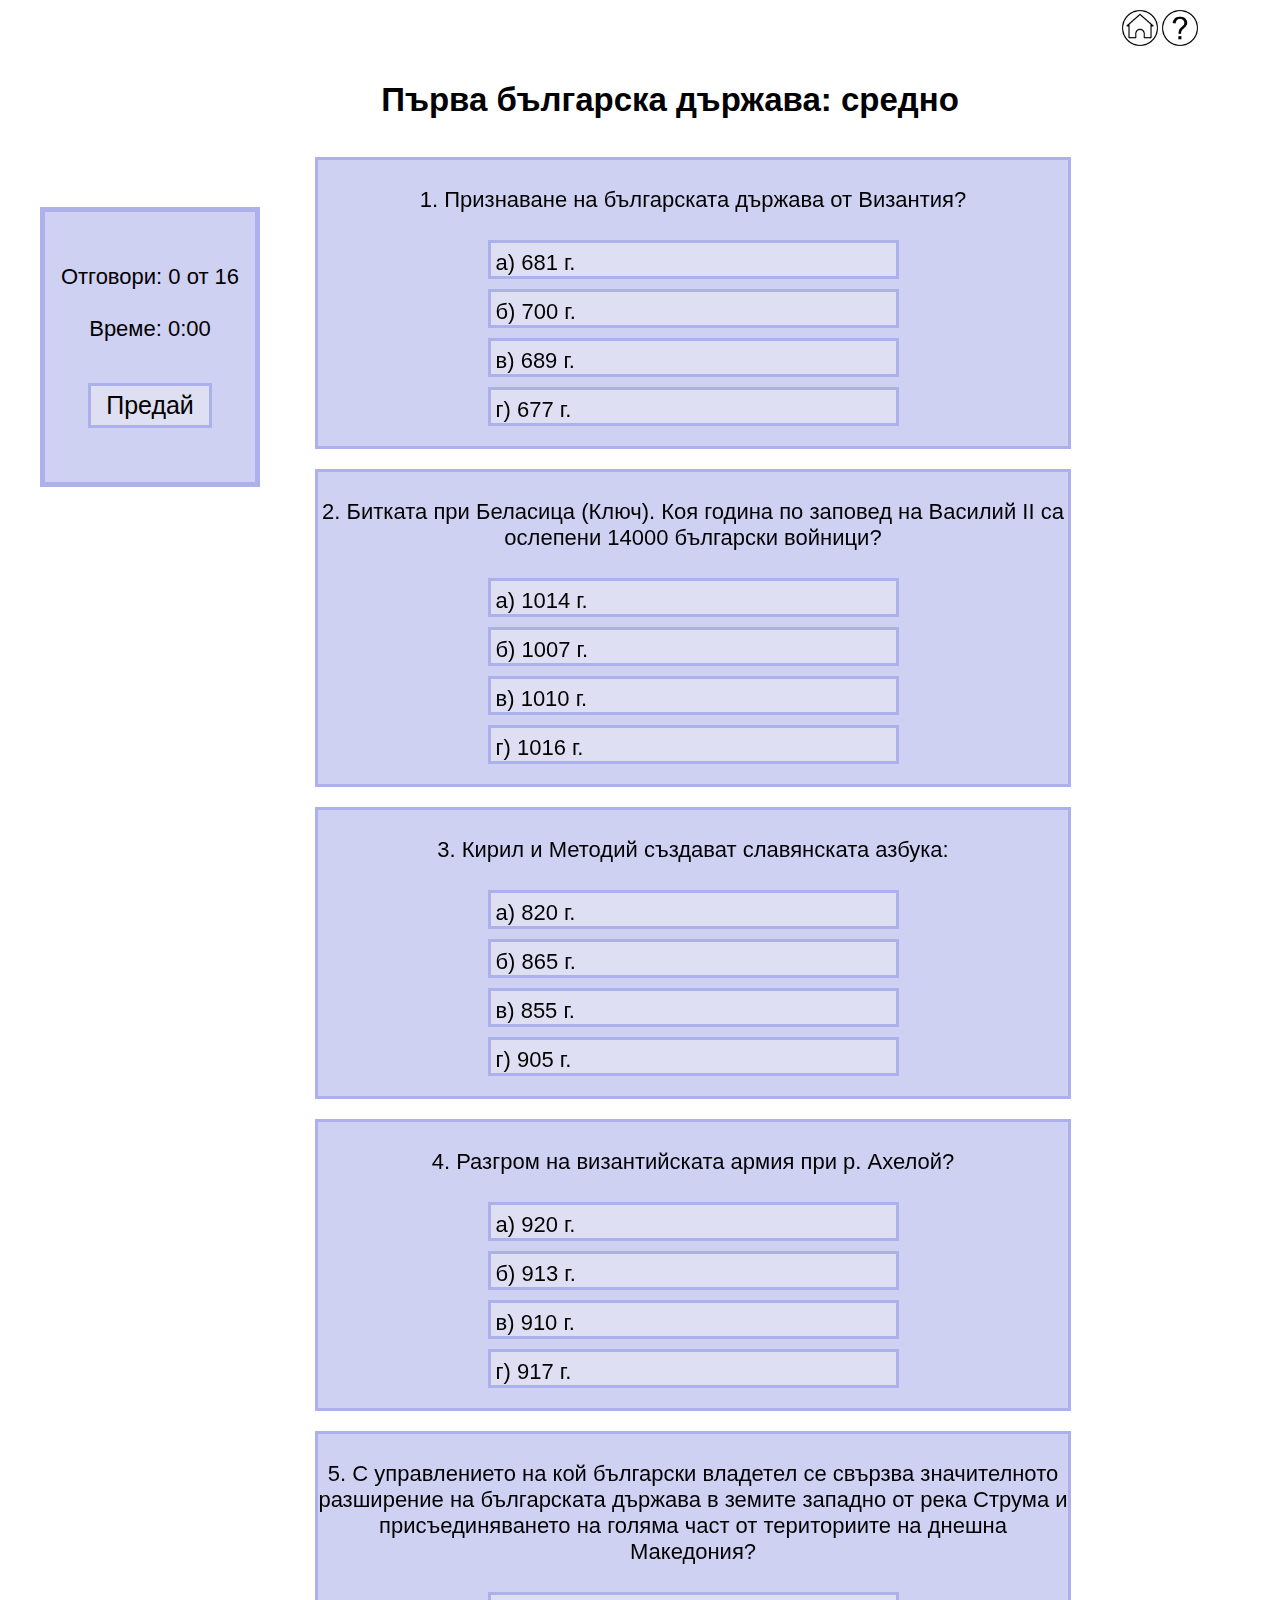
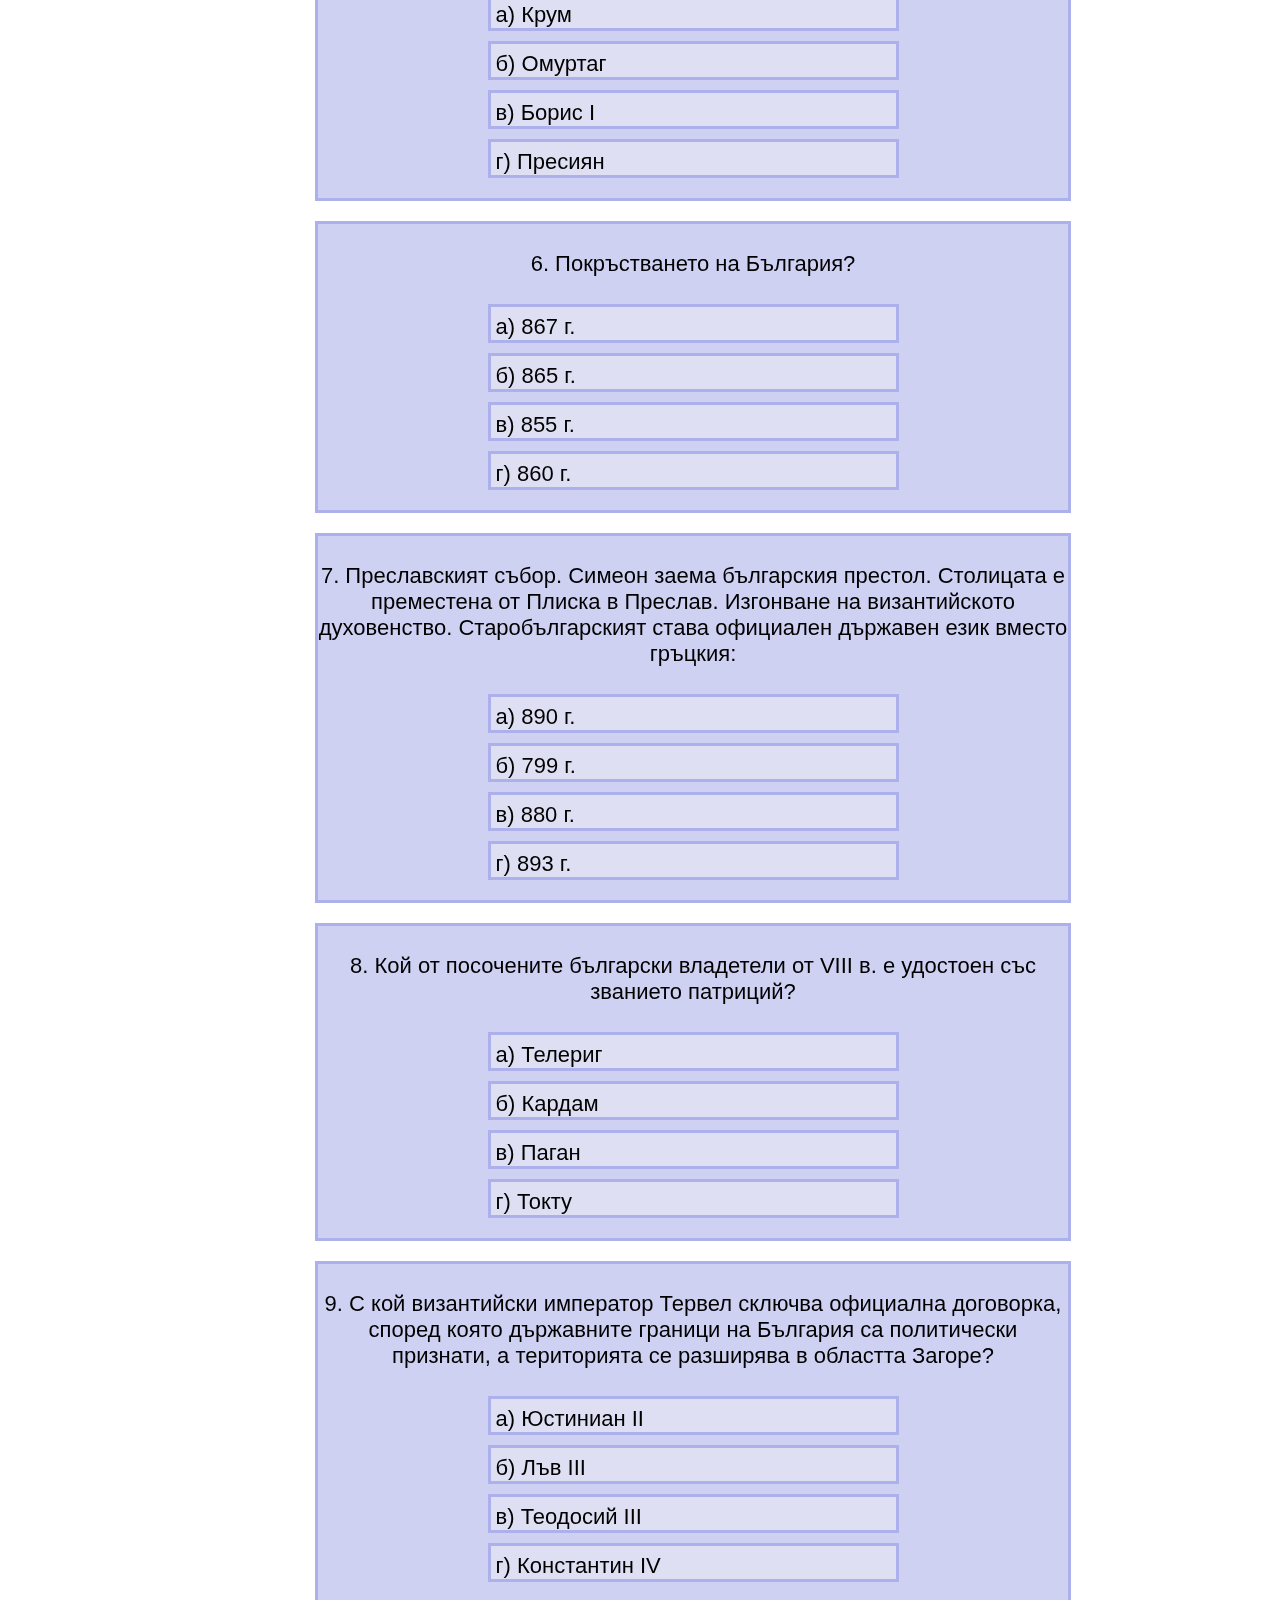
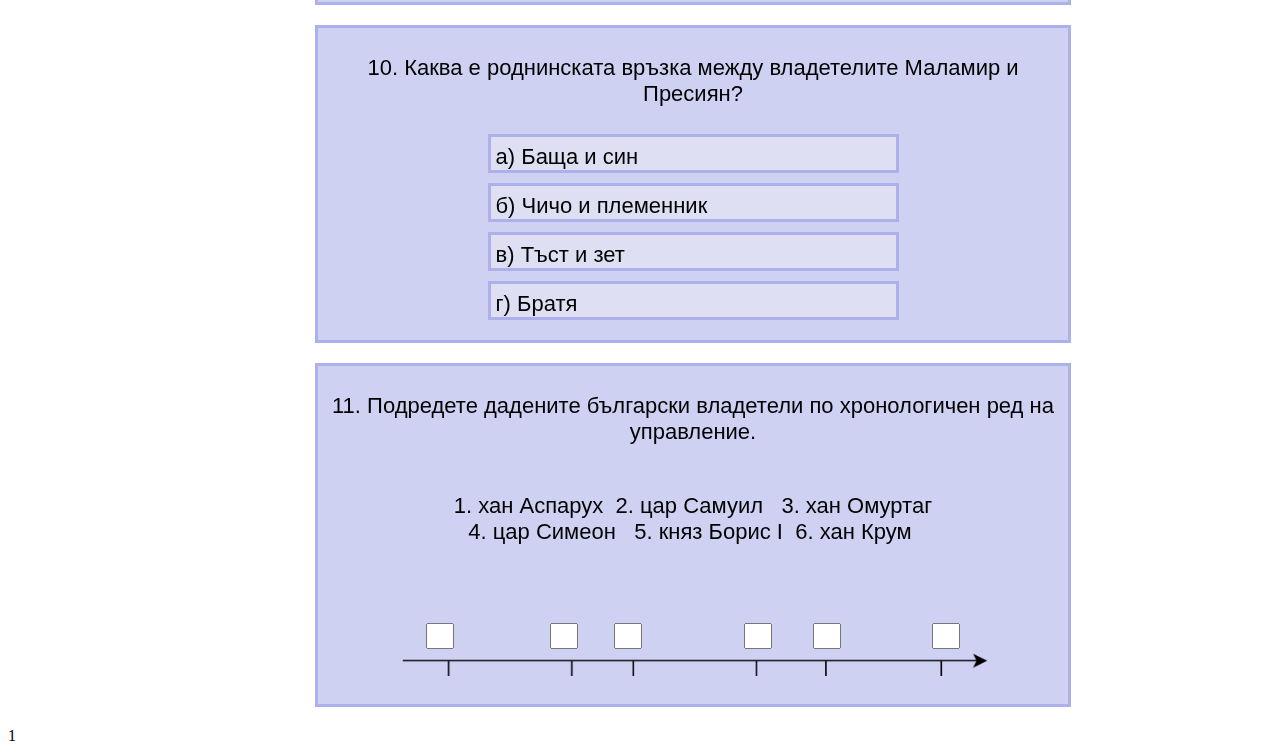
<file: Project/1-medium.html>
<!DOCTYPE html>
<html>

<head>
    <meta charset="UTF-8" />
    <title>Първа българска държава: средно</title>
    <link rel="stylesheet" type="text/css" href="easy.css">
    <script src="logic.js"></script>
</head>

<body>
    <div id="cont">
        <a href="help.html" target="_blank" class="link"><img id="help" src="photo/help.png" title="help" alt="help"></a>
        <a href="index.html" class="link" onclick="return confirm('Ако се върнете при началната страница ще изгубите прогреса си!')"><img id="home" src="photo/home.png" title="home" alt="home"></a><br>
        <h2 id="title">Първа българска държава: средно</h2>
        <div id="bar">
            <br><br>
            <span id="numa">Отговори</span>: <span id="num">0</span> от 16<br><br>
            Време: <span id="min">0</span>:<span id="sec">00</span><br><br>
            <button id="submit" onclick="endIt()">Предай</button><br>
            <span id="dont">Моля попълнете всички въпроси!</span>
        </div>
        <div id="cont2">
            <form id="quiz" name="quiz">
                <div class="question">
                    <p class="qtext" id="q1">1.Кой владетел обединява българите в „Стара Велика България“</p>
                    <input type="radio" id="opt11" name="q1" class="option" value="0" onclick="count(event)">
                    <label for="opt11" class="label">
                        а) <span id="11">Крум</span>
                    </label>
                    <input type="radio" id="opt12" name="q1" class="option" value="1" onclick="count(event)">
                    <label for="opt12" class="label">
                        б) <span id="12">Кубрат</span>
                    </label><br>
                    <input type="radio" id="opt13" name="q1" class="option" value="2" onclick="count(event)">
                    <label for="opt13" class="label">
                        в) <span id="13">Аспарух</span>
                    </label>
                    <input type="radio" id="opt14" name="q1" class="option" value="3" onclick="count(event)">
                    <label for="opt14" class="label">
                        г) <span id="14">Тервел</span>
                    </label>
                </div>
                <div class="question">
                    <p class="qtext" id="q2">2.С кой византийски император Тервел сключва официална договорка, според
                        която държавните граници на България са политически признати, а територията се разширява в
                        областта Загоре?</p>
                    <input type="radio" id="opt21" name="q2" class="option" value="0" onclick="count(event)">
                    <label for="opt21" class="label">
                        а) <span id="21">test</span>
                    </label>
                    <input type="radio" id="opt22" name="q2" class="option" value="1" onclick="count(event)">
                    <label for="opt22" class="label">
                        б) <span id="22">test</span>
                    </label><br>
                    <input type="radio" id="opt23" name="q2" class="option" value="2" onclick="count(event)">
                    <label for="opt23" class="label">
                        в) <span id="23">test</span>
                    </label>
                    <input type="radio" id="opt24" name="q2" class="option" value="3" onclick="count(event)">
                    <label for="opt24" class="label">
                        г) <span id="24">test</span>
                    </label>
                </div>
                <div class="question">
                    <p class="qtext" id="q3">3.Test</p>
                    <input type="radio" id="opt31" name="q3" class="option" value="0" onclick="count(event)">
                    <label for="opt31" class="label">
                        а) <span id="31">test</span>
                    </label>
                    <input type="radio" id="opt32" name="q3" class="option" value="1" onclick="count(event)">
                    <label for="opt32" class="label">
                        б) <span id="32">test</span>
                    </label><br>
                    <input type="radio" id="opt33" name="q3" class="option" value="2" onclick="count(event)">
                    <label for="opt33" class="label">
                        в) <span id="33">test</span>
                    </label>
                    <input type="radio" id="opt34" name="q3" class="option" value="3" onclick="count(event)">
                    <label for="opt34" class="label">
                        г) <span id="34">test</span>
                    </label>
                </div>
                <div class="question">
                    <p class="qtext" id="q4">4.Test</p>
                    <input type="radio" id="opt41" name="q4" class="option" value="0" onclick="count(event)">
                    <label for="opt41" class="label">
                        а) <span id="41">test</span>
                    </label>
                    <input type="radio" id="opt42" name="q4" class="option" value="1" onclick="count(event)">
                    <label for="opt42" class="label">
                        б) <span id="42">test</span>
                    </label><br>
                    <input type="radio" id="opt43" name="q4" class="option" value="2" onclick="count(event)">
                    <label for="opt43" class="label">
                        в) <span id="43">test</span>
                    </label>
                    <input type="radio" id="opt44" name="q4" class="option" value="3" onclick="count(event)">
                    <label for="opt44" class="label">
                        г) <span id="44">test</span>
                    </label>
                </div>
                <div class="question">
                    <p class="qtext" id="q5">5.Test</p>
                    <input type="radio" id="opt51" name="q5" class="option" value="0" onclick="count(event)">
                    <label for="opt51" class="label">
                        а) <span id="51">test</span>
                    </label>
                    <input type="radio" id="opt52" name="q5" class="option" value="1" onclick="count(event)">
                    <label for="opt52" class="label">
                        б) <span id="52">test</span>
                    </label><br>
                    <input type="radio" id="opt53" name="q5" class="option" value="2" onclick="count(event)">
                    <label for="opt53" class="label">
                        в) <span id="53">test</span>
                    </label>
                    <input type="radio" id="opt54" name="q5" class="option" value="3" onclick="count(event)">
                    <label for="opt54" class="label">
                        г) <span id="54">test</span>
                    </label>
                </div>
                <div class="question">
                    <p class="qtext" id="q6">6.Test</p>
                    <input type="radio" id="opt61" name="q6" class="option" value="0" onclick="count(event)">
                    <label for="opt61" class="label">
                        а) <span id="61">test</span>
                    </label>
                    <input type="radio" id="opt62" name="q6" class="option" value="1" onclick="count(event)">
                    <label for="opt62" class="label">
                        б) <span id="62">test</span>
                    </label><br>
                    <input type="radio" id="opt63" name="q6" class="option" value="2" onclick="count(event)">
                    <label for="opt63" class="label">
                        в) <span id="63">test</span>
                    </label>
                    <input type="radio" id="opt64" name="q6" class="option" value="3" onclick="count(event)">
                    <label for="opt64" class="label">
                        г) <span id="64">test</span>
                    </label>
                </div>
                <div class="question">
                    <p class="qtext" id="q7">7.Test</p>
                    <input type="radio" id="opt71" name="q7" class="option" value="0" onclick="count(event)">
                    <label for="opt71" class="label">
                        а) <span id="71">test</span>
                    </label>
                    <input type="radio" id="opt72" name="q7" class="option" value="1" onclick="count(event)">
                    <label for="opt72" class="label">
                        б) <span id="72">test</span>
                    </label><br>
                    <input type="radio" id="opt73" name="q7" class="option" value="2" onclick="count(event)">
                    <label for="opt73" class="label">
                        в) <span id="73">test</span>
                    </label>
                    <input type="radio" id="opt74" name="q7" class="option" value="3" onclick="count(event)">
                    <label for="opt74" class="label">
                        г) <span id="74">test</span>
                    </label>
                </div>
                <div class="question">
                    <p class="qtext" id="q8">8.Test</p>
                    <input type="radio" id="opt81" name="q8" class="option" value="0" onclick="count(event)">
                    <label for="opt81" class="label">
                        а) <span id="81">test</span>
                    </label>
                    <input type="radio" id="opt82" name="q8" class="option" value="1" onclick="count(event)">
                    <label for="opt82" class="label">
                        б) <span id="82">test</span>
                    </label><br>
                    <input type="radio" id="opt83" name="q8" class="option" value="2" onclick="count(event)">
                    <label for="opt83" class="label">
                        в) <span id="83">test</span>
                    </label>
                    <input type="radio" id="opt84" name="q8" class="option" value="3" onclick="count(event)">
                    <label for="opt84" class="label">
                        г) <span id="84">test</span>
                    </label>
                </div>
                <div class="question">
                    <p class="qtext" id="q9">9.Test</p>
                    <input type="radio" id="opt91" name="q9" class="option" value="0" onclick="count(event)">
                    <label for="opt91" class="label">
                        а) <span id="91">test</span>
                    </label>
                    <input type="radio" id="opt92" name="q9" class="option" value="1" onclick="count(event)">
                    <label for="opt92" class="label">
                        б) <span id="92">test</span>
                    </label><br>
                    <input type="radio" id="opt93" name="q9" class="option" value="2" onclick="count(event)">
                    <label for="opt93" class="label">
                        в) <span id="93">test</span>
                    </label>
                    <input type="radio" id="opt94" name="q9" class="option" value="3" onclick="count(event)">
                    <label for="opt94" class="label">
                        г) <span id="94">test</span>
                    </label>
                </div>
                <div class="question">
                    <p class="qtext" id="q10">10.Test</p>
                    <input type="radio" id="opt101" name="q10" class="option" value="0" onclick="count(event)">
                    <label for="opt101" class="label">
                        а) <span id="101">test</span>
                    </label>
                    <input type="radio" id="opt102" name="q10" class="option" value="1" onclick="count(event)">
                    <label for="opt102" class="label">
                        б) <span id="102">test</span>
                    </label><br>
                    <input type="radio" id="opt103" name="q10" class="option" value="2" onclick="count(event)">
                    <label for="opt103" class="label">
                        в) <span id="103">test</span>
                    </label>
                    <input type="radio" id="opt104" name="q10" class="option" value="3" onclick="count(event)">
                    <label for="opt104" class="label">
                        г) <span id="104">test</span>
                    </label>
                </div>
                <div class="time">
                    <p class="qtext" id="timet">11. Подредете дадените български владетели по хронологичен ред на
                        управление.</p><br>
                    <span class="white">1. хан Аспарух  2. цар Самуил   3. хан Омуртаг</span><br>
                    <span class="white">4. цар Симеон   5. княз Борис I  6. хан Крум </span><br><br><br><br>

                    <input type="text" id="n10" name="n1" class="square" maxlength="1" onchange="timeTable(event)">
                    <input type="text" id="n11" name="n2" class="square" maxlength="1" onchange="timeTable(event)">
                    <input type="text" id="n12" name="n3" class="square" maxlength="1" onchange="timeTable(event)">
                    <input type="text" id="n13" name="n4" class="square" maxlength="1" onchange="timeTable(event)">
                    <input type="text" id="n14" name="n5" class="square" maxlength="1" onchange="timeTable(event)">
                    <input type="text" id="n15" name="n6" class="square" maxlength="1" onchange="timeTable(event)"><br>
                    <img id="time_table" src="photo/time2.png" title="time_table" alt="time_table">

                </div>
            </form>
            <div id="end">
                <span id="endt">Сгрешени въпроси: </span><span id="errors"></span><br><br>
                <div class="info" id="i0">
                    <span class="wrong" id="wrong0">test</span><br><br>
                    Кратка подсказка: <span id="info0">...</span><br><br>
                    Отговор и допълнителна литература ще намерите <a target="_blank" href="404.html" id="link0">тук</a>.<br><br>
                </div>
                <div class="info" id="i1">
                    <span class="wrong" id="wrong1">test</span><br><br>
                    Кратка подсказка: <span id="info1">...</span><br><br>
                    Отговор и допълнителна литература ще намерите <a  target="_blank" href="404.html" id="link1">тук</a>.<br><br>
                </div>
                <div class="info" id="i2">
                    <span class="wrong" id="wrong2">test</span><br><br>
                    Кратка подсказка: <span id="info2">...</span><br><br>
                    Отговор и допълнителна литература ще намерите <a target="_blank" href="404.html" id="link2">тук</a>.<br><br>
                </div>
                <div class="info" id="i3">
                    <span class="wrong" id="wrong3">test</span><br><br>
                    Кратка подсказка: <span id="info3">...</span><br><br>
                    Отговор и допълнителна литература ще намерите <a target="_blank" href="404.html" id="link3">тук</a>.<br><br>
                </div>
                <div class="info" id="i4">
                    <span class="wrong" id="wrong4">test</span><br><br>
                    Кратка подсказка: <span id="info4">...</span><br><br>
                    Отговор и допълнителна литература ще намерите <a target="_blank" href="404.html" id="link4">тук</a>.<br><br>
                </div>
                <div class="info" id="i5">
                    <span class="wrong" id="wrong5">test</span><br><br>
                    Кратка подсказка: <span id="info5">...</span><br><br>
                    Отговор и допълнителна литература ще намерите <a  target="_blank" href="404.html" id="link5">тук</a>.<br><br>
                </div>
                <div class="info" id="i6">
                    <span class="wrong" id="wrong6">test</span><br><br>
                    Кратка подсказка: <span id="info6">...</span><br><br>
                    Отговор и допълнителна литература ще намерите <a target="_blank" href="404.html" id="link6">тук</a>.<br><br>
                </div>
                <div class="info" id="i7">
                    <span class="wrong" id="wrong7">test</span><br><br>
                    Кратка подсказка: <span id="info7">...</span><br><br>
                    Отговор и допълнителна литература ще намерите <a target="_blank" href="404.html" id="link7">тук</a>.<br><br>
                </div>
                <div class="info" id="i8">
                    <span class="wrong" id="wrong8">test</span><br><br>
                    Кратка подсказка: <span id="info8">...</span><br><br>
                    Отговор и допълнителна литература ще намерите <a target="_blank" href="404.html" id="link8">тук</a>.<br><br>
                </div>
                <div class="info" id="i9">
                    <span class="wrong" id="wrong9">test</span><br><br>
                    Кратка подсказка: <span id="info9">...</span><br><br>
                    Отговор и допълнителна литература ще намерите <a target="_blank" href="404.html" id="link9">тук</a>.<br><br>
                </div>
            </div>
        </div>
    </div>
    <div id="diff">1</div>
</body>

</html>
</file>
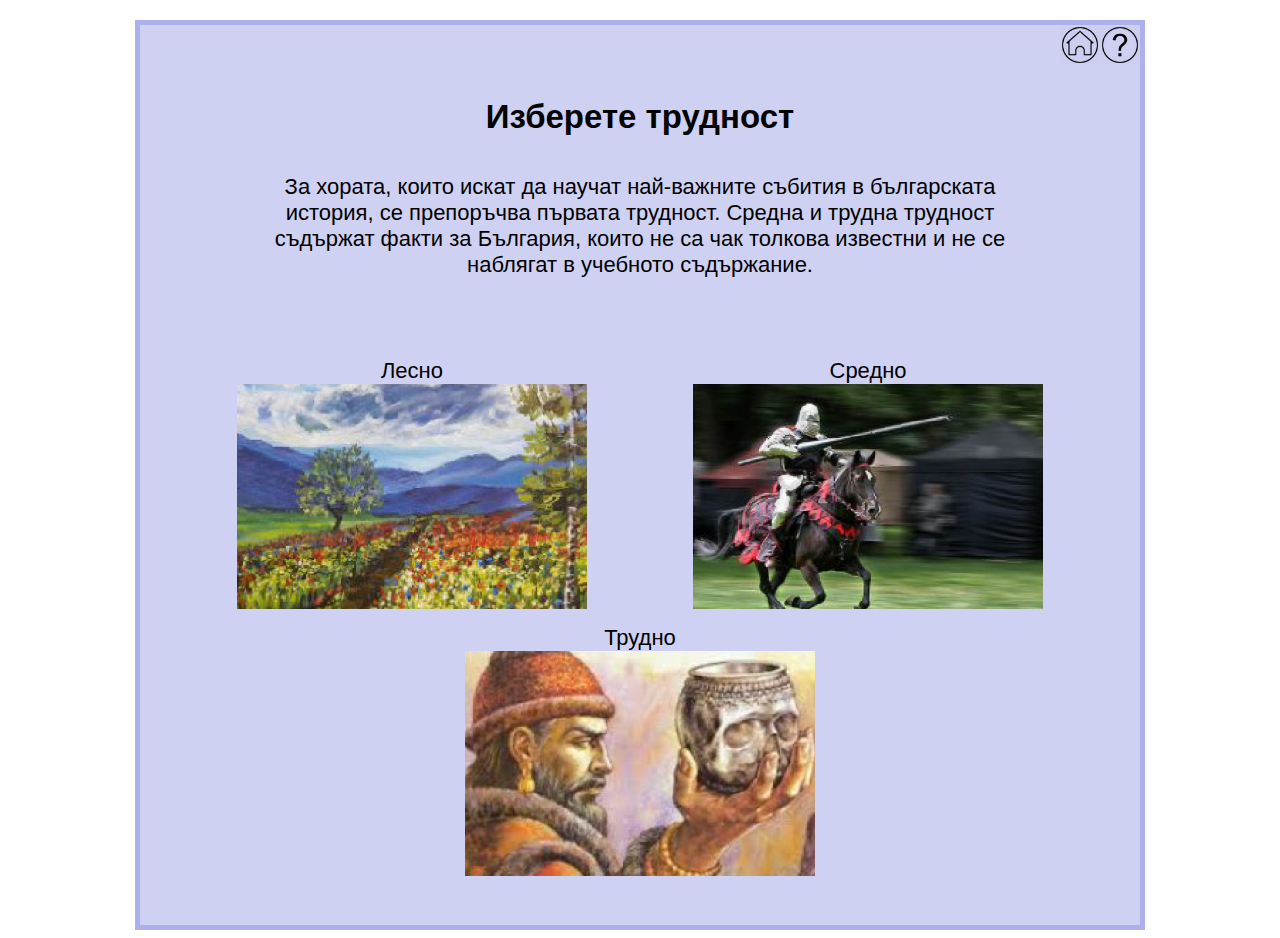
<file: Project/diff.html>
<!DOCTYPE html>
<html>

<head>
    <meta charset="UTF-8" />
    <title>Трудност</title>
    <link rel="stylesheet" type="text/css" href="style2.css">
</head>

<body>
    <div id="cont">
        <a href="help.html" id="link" target="_blank"><img id="help" src="photo/help.png" title="help" alt="help"></a>
        <a href="index.html" id="link"><img id="home" src="photo/home.png" title="home" alt="home"></a><br>
        <h2 id="title">Изберете трудност</h2>
        <p id="p1">За хората, които искат да научат най-важните събития в българската история, се препоръчва първата
            трудност. Средна и трудна трудност съдържат факти за България, които не са чак толкова известни и не се
            наблягат в учебното съдържание.</p>
        <div id="cont1">
            <div class="choice">
                Лесно<br>
                <a href="1-easy.html"><img class="option" src="photo/easy.png" title="easy" alt="easy"></a>
            </div>
            <div class="choice">
                Средно<br>
                <a href="1-medium.html"><img class="option" src="photo/medium.png" title="medium" alt="medium"></a>
            </div>
            <div class="choice">
                Трудно<br>
                <a href="1-hard.html"><img class="option" src="photo/hard.png" title="hard" alt="hard"></a>
            </div>
        </div>
    </div>
</body>

</html>
</file>
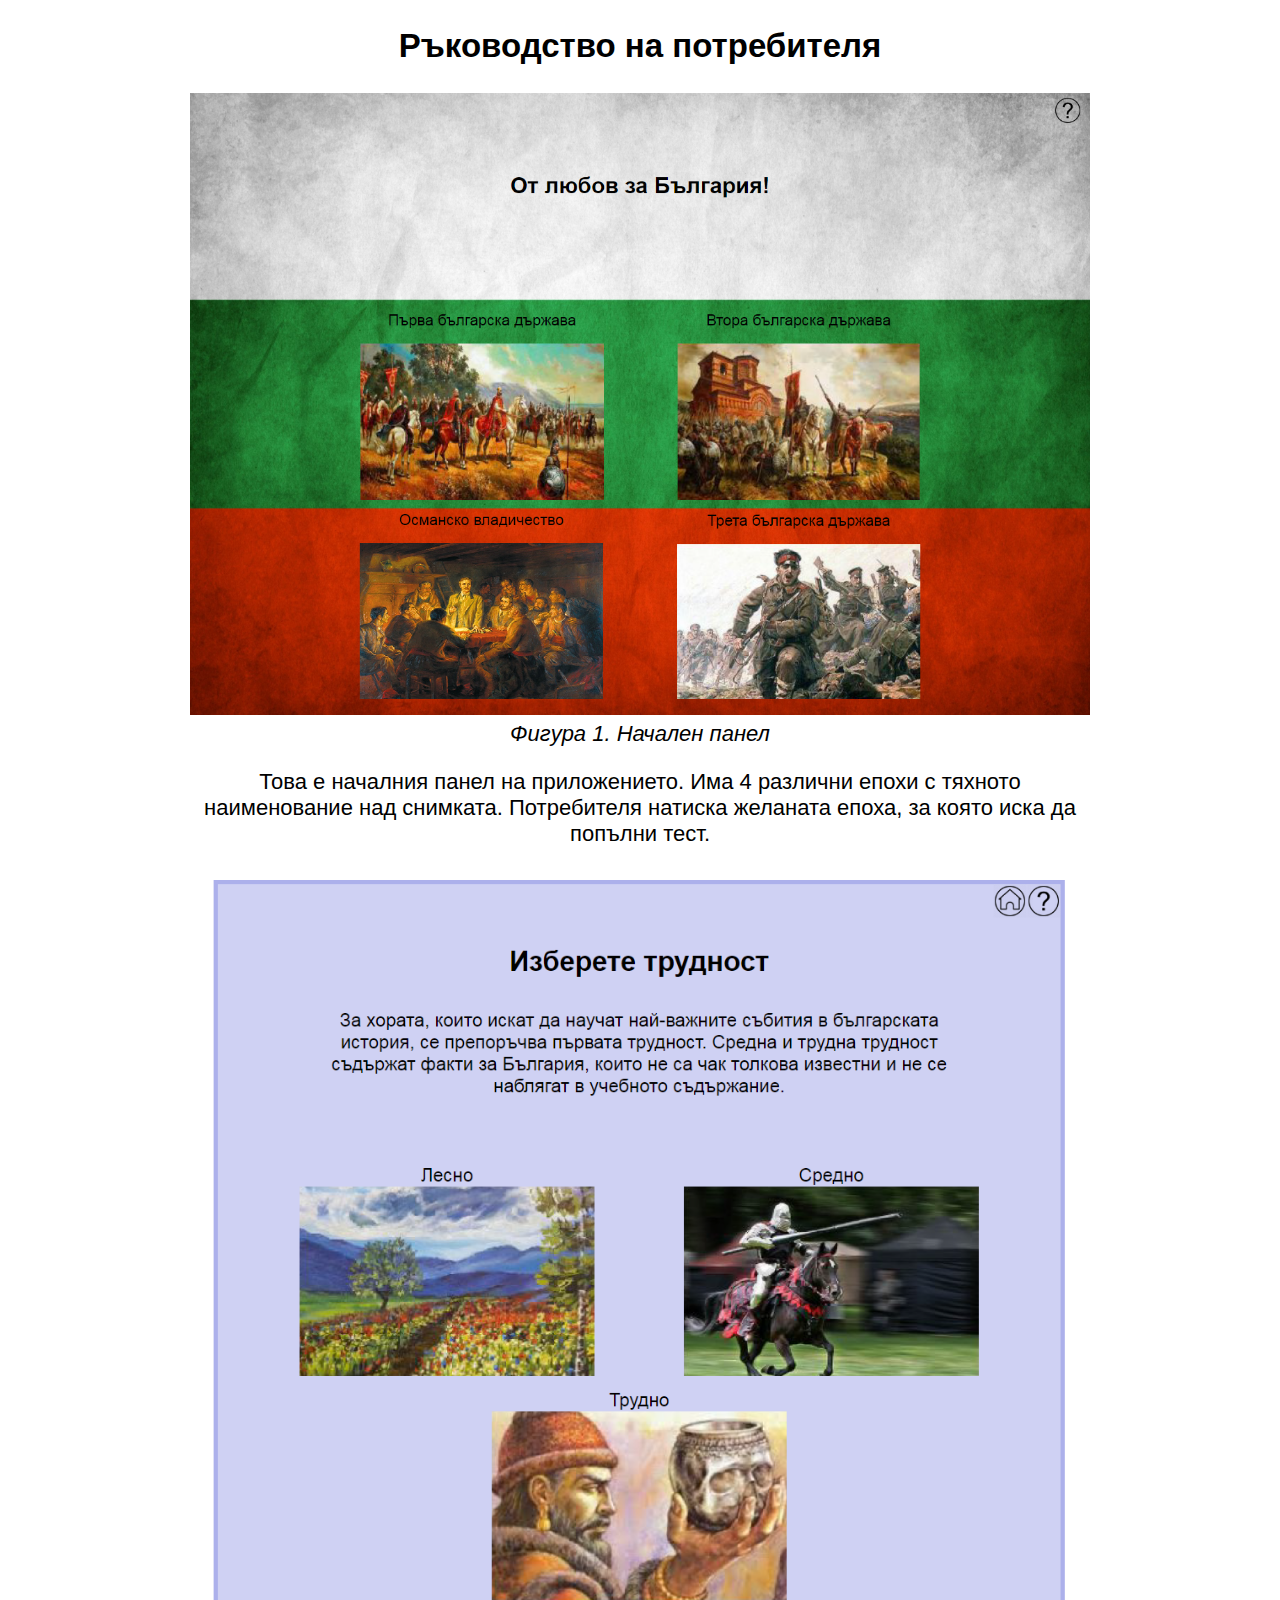
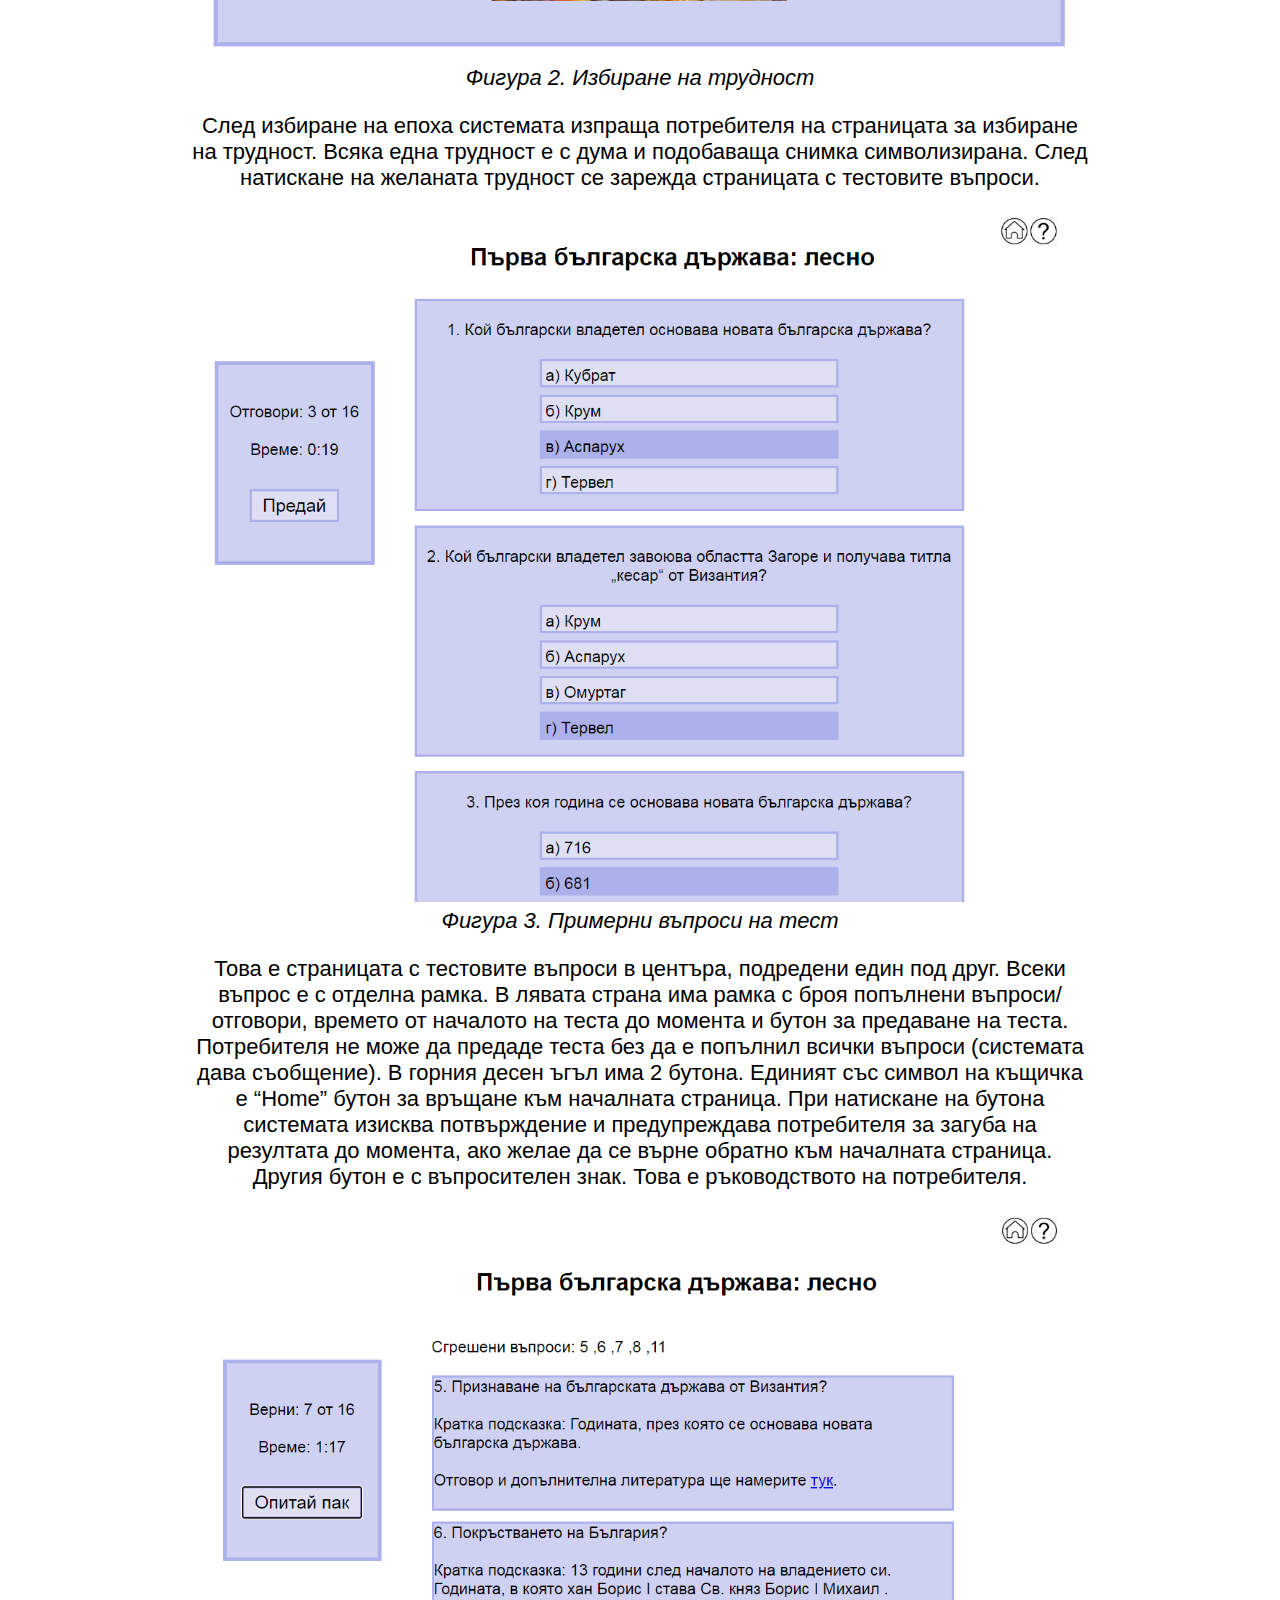
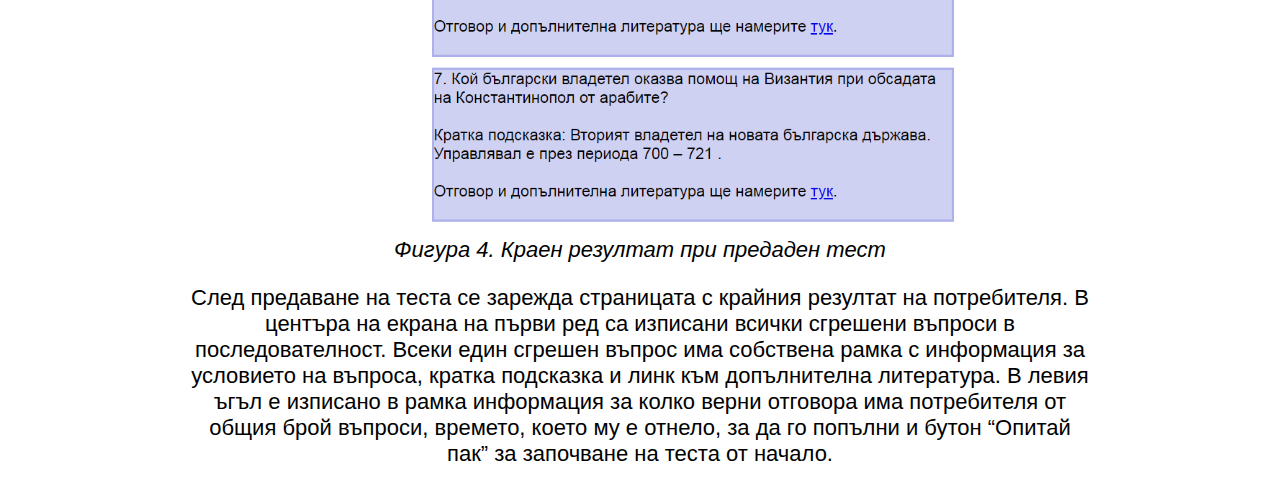
<file: Project/help.html>
<!DOCTYPE html>
<html>

<head>
    <meta charset="UTF-8" />
    <title>Ръководство на потребителя</title>
    <link rel="stylesheet" type="text/css" href="help.css">
</head>

<body>
    <div id="cont">
        <h2 id="title">Ръководство на потребителя</h2>
        <img id="home" src="photo/1.png" title="homePage" alt="homePage">
        <figcaption>Фигура 1. Начален панел</figcaption>
        <p>Това е началния панел на приложението. Има 4 различни епохи с тяхното наименование над снимката.
            Потребителя натиска желаната епоха, за която иска да попълни тест.</p>
        <img id="diff" src="photo/2.png" title="diffPage" alt="diffPage">
        <figcaption>Фигура 2. Избиране на трудност</figcaption>
        <p>След избиране на епоха системата изпраща потребителя на страницата за избиране на трудност. Всяка една
            трудност е с дума и подобаваща снимка символизирана. След натискане на желаната трудност се зарежда
            страницата с тестовите въпроси.</p>
        <img id="test" src="photo/3.png" title="testPage" alt="testPage">
        <figcaption>Фигура 3. Примерни въпроси на тест</figcaption>
        <p>Това е страницата с тестовите въпроси в центъра, подредени един под друг. Всеки въпрос е с отделна рамка. В
            лявата страна има рамка с броя попълнени въпроси/отговори, времето от началото на теста до момента и бутон
            за предаване на теста. Потребителя не може да предаде теста без да е попълнил всички въпроси (системата дава
            съобщение). В горния десен ъгъл има 2 бутона. Единият със символ на къщичка е “Home” бутон за връщане към
            началната страница. При натискане на бутона системата изисква потвърждение и предупреждава потребителя за
            загуба на резултата до момента, ако желае да се върне обратно към началната страница. Другия бутон е с
            въпросителен знак. Това е ръководството на потребителя.</p>
        <img id="result" src="photo/4.png" title="resultPage" alt="resultPage">
        <figcaption>Фигура 4. Краен резултат при предаден тест</figcaption>
        <p>След предаване на теста се зарежда страницата с крайния резултат на потребителя. В центъра на екрана на първи
            ред са изписани всички сгрешени въпроси в последователност. Всеки един сгрешен въпрос има собствена рамка с
            информация за условието на въпроса, кратка подсказка и линк към допълнителна литература. В левия ъгъл е
            изписано в рамка информация за колко верни отговора има потребителя от общия брой въпроси, времето, което му
            е отнело, за да го попълни и бутон “Опитай пак” за започване на теста от начало.</p>
    </div>
</body>

</html>
</file>
<file: Project/easy.css>
#cont {
    font-family: arial;
    margin: auto;
    justify-content: center;
    text-align: center;
    font-size: 22px;
    width: 1200px;
    height: auto;
}

.link {
    position: fixed;
}

#home {
    margin-left: 480px;
    width: 40px;
    height: auto;
}

#help {
    margin-left: 520px;
    width: 40px;
    height: auto;
}

#title {
    padding-top: 20px;
    padding-bottom: 10px;
    padding-left: 60px;
}

#bar {
    position: fixed;
    margin-top: 50px;
    width: 210px;
    height: 270px;
    background-color: rgb(207, 209, 243);
    border: 5px rgb(172, 176, 235) solid;
    text-align: center;
}

#submit {
    font-size: 25px;
    background-color: rgb(222, 223, 243);
    border: 3px rgb(172, 176, 235) solid;
    margin-top: 15px;
    padding: 5px 15px;
}

#cont2 {
    justify-content: center;
    text-align: center;
    font-size: 22px;
    width: 800px;
    height: auto;
    padding-left: 10px;
    margin-left: 250px;
    position: relative;
}

.question {
    margin-left: 15px;
    width: 750px;
    background-color: rgb(207, 209, 243);
    border: 3px rgb(172, 176, 235) solid;
    margin-bottom: 20px;
    padding-bottom: 15px;
}

.qtext {
    padding-top: 5px;
}

input[type="radio"] {
    display: none;
}

.label {
    display: inline-block;
    margin: 5px;
    height: auto;
    width: 400px;
    padding-top: 7px;
    padding-left: 5px;
    text-align: left;
    background-color: rgb(222, 223, 243);
    border: 3px rgb(172, 176, 235) solid;
}

input:checked + label {
    background-color: rgb(172, 176, 235);
}

#end {
    position: absolute;
    top: 0px;
    text-align: left;
    margin-left: 15px;
    padding-left: 15px;
    padding-top: 20px;
    width: 725px;
    height: auto;
    display: none;
}

.info {
    background-color: rgb(207, 209, 243);
    border: 3px rgb(172, 176, 235) solid;
    margin-bottom: 15px;
    display: none;
}

.white {
    white-space: pre;
}

.time {
    margin-left: 15px;
    width: 750px;
    background-color: rgb(207, 209, 243);
    border: 3px rgb(172, 176, 235) solid;
    margin-bottom: 20px;
    padding-bottom: 15px;
}

#time_table {
    width: 600px;
    height: auto;
}

.square {
    display: inline-block;
    width: 20px;
    height: 20px;
    text-align: center;
    font-size: 22px;
}

#dont {
    color: red;
    visibility: hidden;
}

#n10 {
    margin-right: 90px;
}
#n11 {
    margin-right: 30px;
}
#n12 {
    margin-right: 85px;
}
#n13 {
    margin-left: 10px;
    margin-right: 20px;
}

#n14 {
    margin-left: 15px;
    margin-right: 85px;
}
</file>
<file: Project/style2.css>
#cont {
    font-family: arial;
    margin: auto;
    margin-top: 20px;
    justify-content: center;
    text-align: center;
    font-size: 22px;
    width: 1000px;
    height: 900px;
    background-color: rgb(207, 209, 243);
    border: 5px rgb(172, 176, 235) solid;
}

#link {
    float: right;  
}

#home {
    width:40px;
    height: auto;
}

#help {
    width:40px;
    height: auto;
}

#title {
    padding-top: 20px;
    padding-bottom: 10px;
}

#p1 {
    margin: auto;
    width: 800px;
    float: center;
    padding-bottom: 70px;
}

.choice {
    padding-top: 10px;
    padding-left: 50px;
    padding-right: 50px;
    display:inline-block;
}
</file>
<file: Project/help.css>
#cont {
    font-family: arial;
    margin: auto;
    justify-content: center;
    text-align: center;
    font-size: 22px;
    width: 900px;
}

img {
    width: 900px;
}

figcaption {
    font-style: italic;
}
</file>
